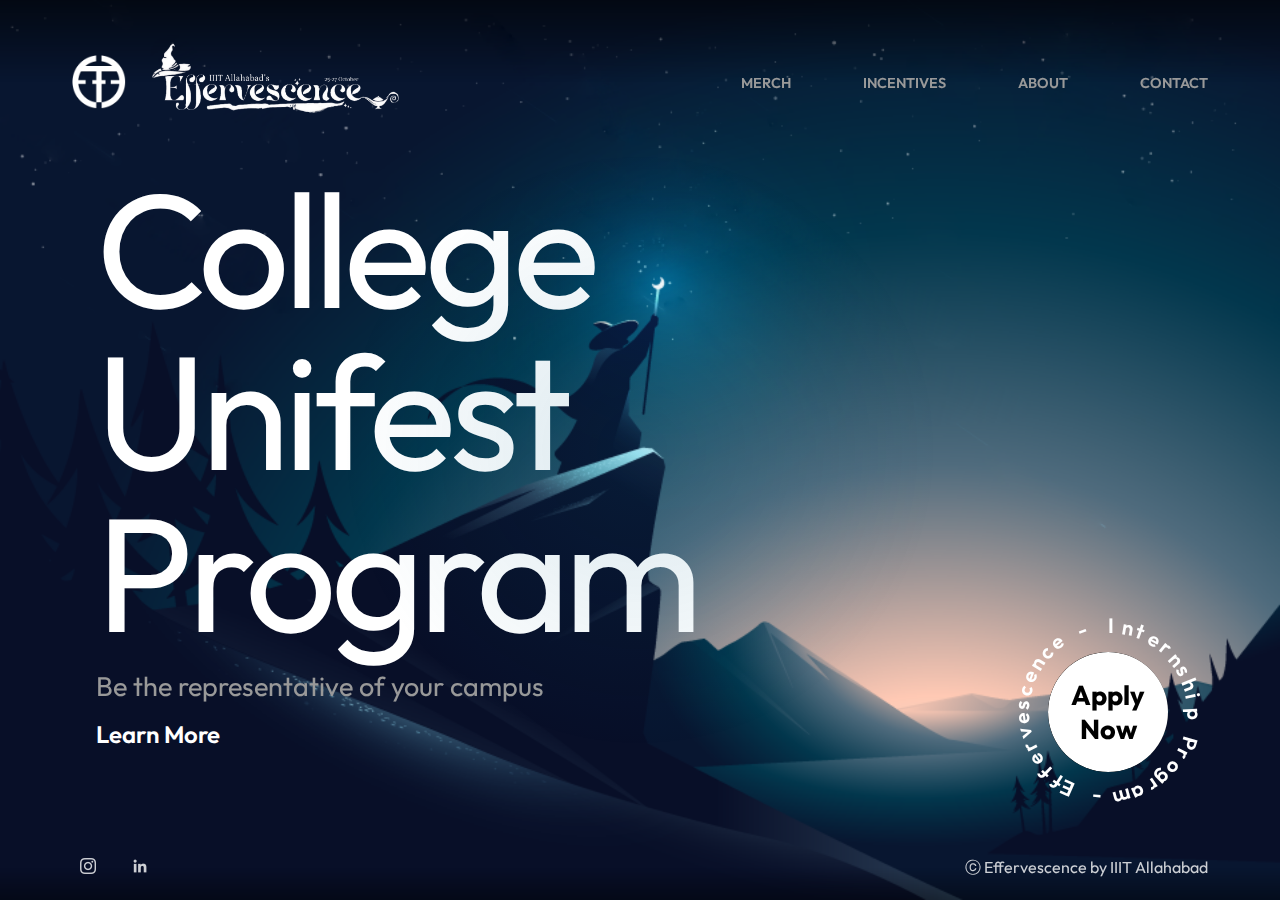
<file: index.html>
<!DOCTYPE html>
<html lang="en">
	<head>
		<meta charset="UTF-8" />
		<meta name="viewport" content="width=device-width, initial-scale=1.0" />
		<title>Effervescence | Campus Ambassador</title>
		<link rel="preconnect" href="https://fonts.googleapis.com" />
		<link rel="preconnect" href="https://fonts.gstatic.com" crossorigin />
		<link
			href="https://fonts.googleapis.com/css2?family=Outfit:wght@100..900&family=Space+Grotesk:wght@300..700&display=swap"
			rel="stylesheet"
		/>
		<link rel="stylesheet" href="styles.css" />
	</head>
	<body>
		<div class="main-container">
			<div class="mouse-hover" id="move"></div>
			<nav class="navbar">
				<!-- <div class="logo-main"> -->
				<div class="logo-cont">
					<img class="logo" src="./public/logo.png" alt="effe logo" />
					<img class="effe-logo" src="./public/effe_long.png" alt="effe logo" />
				</div>
				<!-- </div> -->
				<!-- <div class="menu-cont"> -->
				<ul class="menu">
					<li><a href="./merch.html">MERCH</a></li>
					<li><a href="./incentives.html">INCENTIVES</a></li>
					<li><a href="./about.html">ABOUT</a></li>
					<li><a href="#">CONTACT</a></li>
				</ul>
				<!-- </div> -->
			</nav>
			<div class="hero-section sections" id="hero" style="overflow: hidden">
				<span class="stars"></span>
				<span class="stars"></span>
				<span class="stars"></span>
				<span class="stars"></span>
				<span class="stars"></span>
				<span class="stars"></span>
				<span class="stars"></span>
				<span class="stars"></span>
				<span class="stars"></span>
				<span class="stars"></span>
				<span class="stars"></span>

				<div class="hero-text">
					<h1>College Unifest Program</h1>
					<p>Be the representative of your campus</p>
					<div>
						<a href="#" target="_blank" class="learn">Learn More</a>
					</div>
				</div>
				<div class="content">
					<div class="circle">
						<button class="button button--skoll" id="apply-now">
							<span><span>Apply Now</span></span>
						</button>
						<!-- <div class="logo-intern"></div> -->
						<div class="text">
							<p>Internship Program - Effervescence -</p>
						</div>
					</div>
					<script>
						document.getElementById("apply-now").onclick = function () {
							window
								.open("https://forms.gle/XRVafjny76H7uPZV7", "__blank")
								.focus();
						};
					</script>
				</div>
			</div>

			<div class="sticky-foot">
				<div class="socials">
					<div>
						<a href="https://www.instagram.com/goeffervescence" target="_blank"
							><img src="./public/instagram.png" alt="facebook"
						/></a>
					</div>
					<div>
						<a
							href="https://www.linkedin.com/company/effe.iiita/"
							target="_blank"
						>
							<img src="./public/linkedin.png" alt="linkedin"
						/></a>
					</div>
				</div>

				<div class="foot-text">ⓒ Effervescence by IIIT Allahabad</div>
			</div>
			<script src="./logic.js"></script>
		</div>
	</body>
</html>
</file>
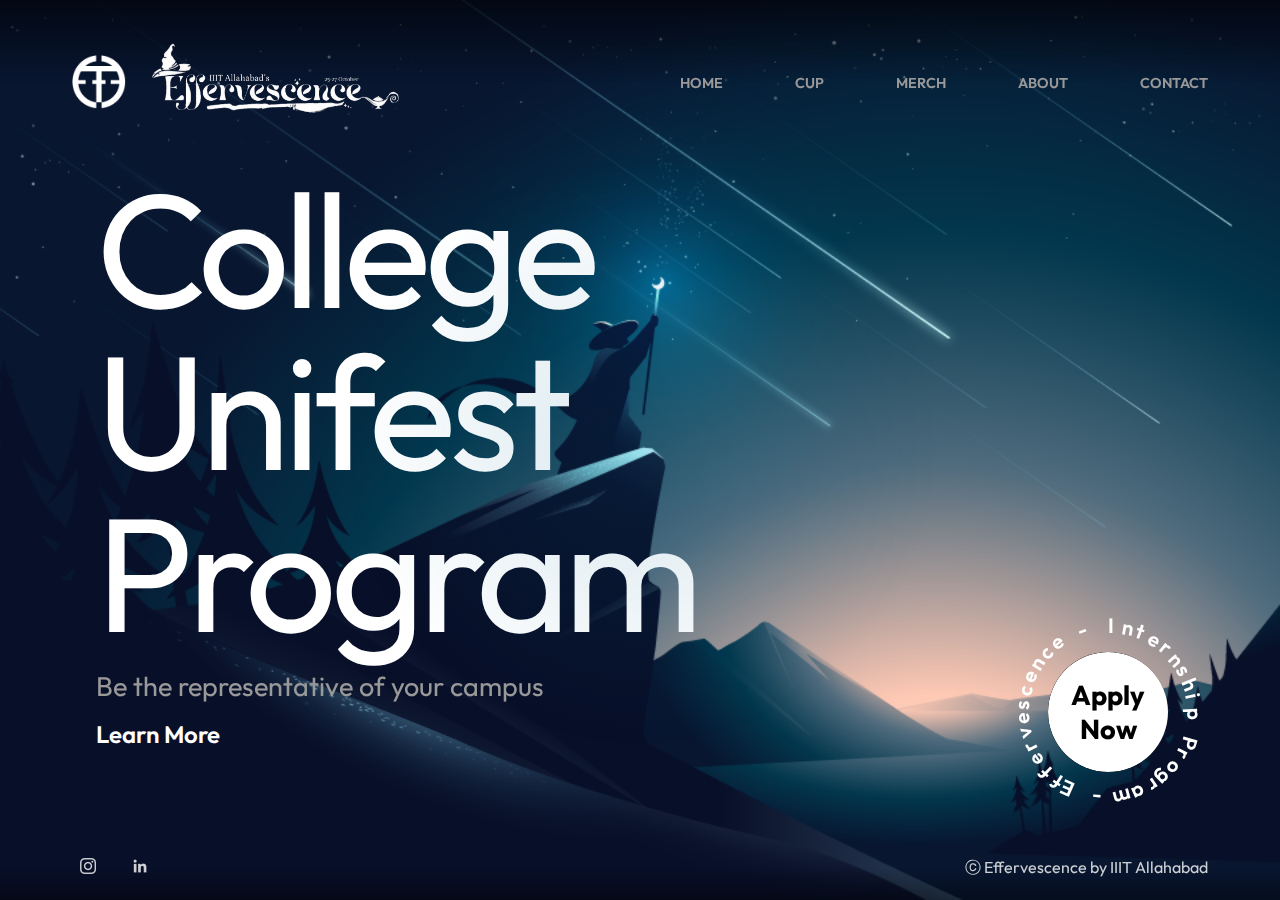
<file: Effervescence/index.html>
<!DOCTYPE html>
<html lang="en">
	<head>
		<meta charset="UTF-8" />
		<meta name="viewport" content="width=device-width, initial-scale=1.0" />
		<title>Effervescence | Campus Ambassador</title>
		<link rel="preconnect" href="https://fonts.googleapis.com" />
		<link rel="preconnect" href="https://fonts.gstatic.com" crossorigin />
		<link
			href="https://fonts.googleapis.com/css2?family=Outfit:wght@100..900&family=Space+Grotesk:wght@300..700&display=swap"
			rel="stylesheet"
		/>
		<link rel="stylesheet" href="styles.css" />
	</head>
	<body>
		<div class="main-container">
			<div class="mouse-hover" id="move"></div>
			<nav class="navbar">
				<!-- <div class="logo-main"> -->
				<a class="logo-cont" href="./index.html">
					<img class="logo" src="./logo.png" alt="effe logo" />
					<img class="effe-logo" src="./effe_long.png" alt="effe logo" />
				</a>
				<!-- </div> -->
				<div id="menuToggle">
					<input type="checkbox" />
					<span></span>
					<span></span>
					<span></span>
					<ul class="menu" id="menu">
						<li><a href="./index.html">HOME</a></li>
						<li><a href="./cup.html">CUP</a></li>
						<li><a href="./merch.html">MERCH</a></li>
						<li><a href="./about.html">ABOUT</a></li>
						<li><a href="./contact.html">CONTACT</a></li>
					</ul>
				</div>
			</nav>
			<div class="hero-section sections" id="hero" style="overflow: hidden">
				<span class="stars"></span>
				<span class="stars"></span>
				<span class="stars"></span>
				<span class="stars"></span>
				<span class="stars"></span>
				<span class="stars"></span>
				<span class="stars"></span>
				<span class="stars"></span>
				<span class="stars"></span>
				<span class="stars"></span>
				<span class="stars"></span>
				<!-- <video id="bg-vid" autoplay loop muted>
					<source src="./bg.mp4" type="video/mp4" />
				</video> -->
				<div class="hero-text">
					<h1>College Unifest Program</h1>
					<p>Be the representative of your campus</p>
					<div>
						<a href="./cup.html" class="learn">Learn More</a>
					</div>
				</div>
				<div class="content">
					<div class="circle">
						<button class="button button--skoll" id="apply-now">
							<span><span>Apply Now</span></span>
						</button>
						<!-- <div class="logo-intern"></div> -->
						<div class="text">
							<p>Internship Program - Effervescence -</p>
						</div>
					</div>
					<script>
						document.getElementById("apply-now").onclick = function () {
							window
								.open("https://forms.gle/XRVafjny76H7uPZV7", "__blank")
								.focus();
						};
					</script>
				</div>
			</div>

			<div class="sticky-foot">
				<div class="socials">
					<div>
						<a href="https://www.instagram.com/goeffervescence" target="_blank"
							><img src="./instagram.png" alt="facebook"
						/></a>
					</div>
					<div>
						<a
							href="https://www.linkedin.com/company/effe.iiita/"
							target="_blank"
						>
							<img src="./linkedin.png" alt="linkedin"
						/></a>
					</div>
				</div>

				<div class="foot-text">ⓒ Effervescence by IIIT Allahabad</div>
			</div>
			<script src="./index.js"></script>
		</div>
	</body>
</html>
</file>
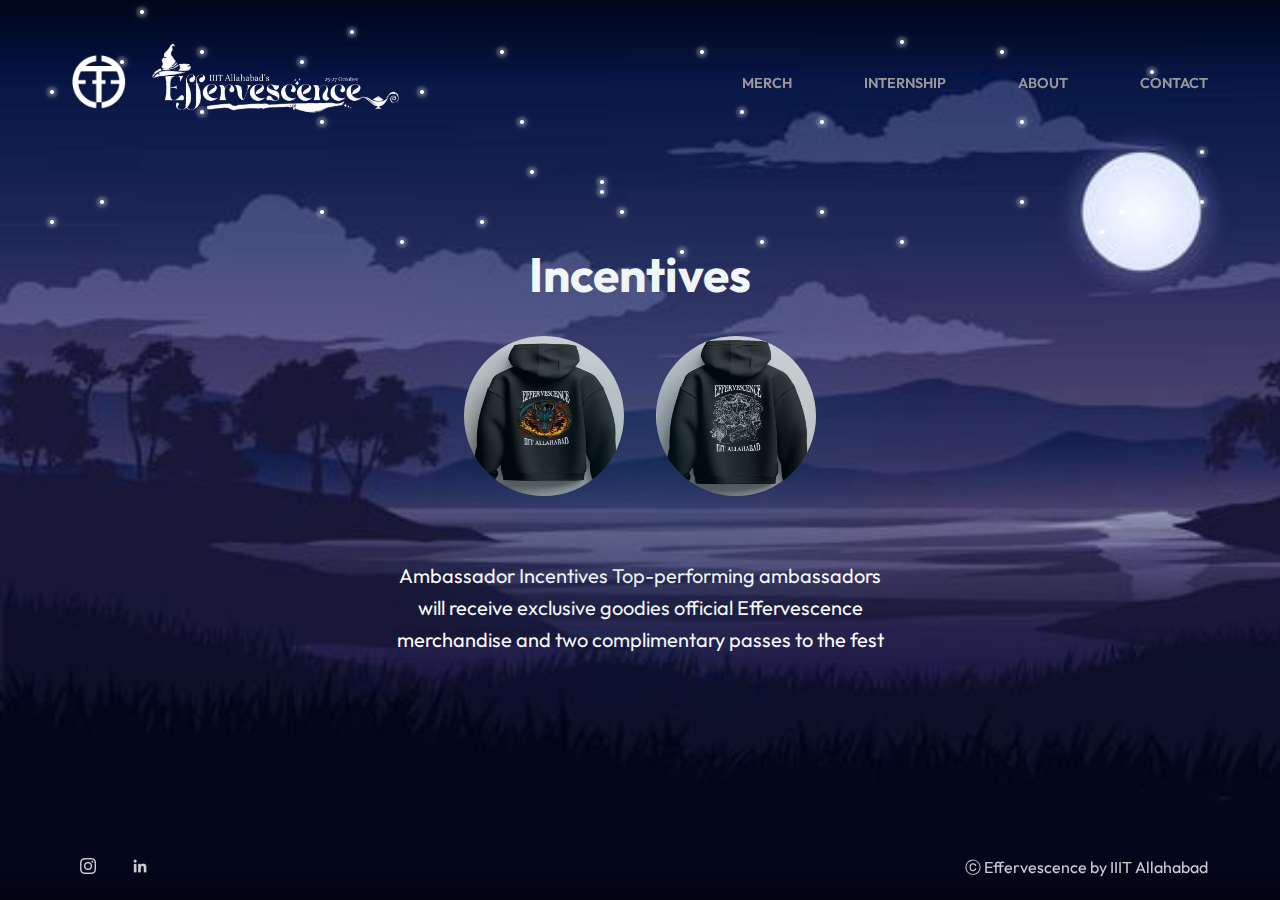
<file: incentives.html>
<!DOCTYPE html>
<html lang="en">
	<head>
		<meta charset="UTF-8" />
		<meta name="viewport" content="width=device-width, initial-scale=1.0" />
		<title>Incentives | Effervescence</title>
		<link rel="preconnect" href="https://fonts.googleapis.com" />
		<link rel="preconnect" href="https://fonts.gstatic.com" crossorigin />
		<link
			href="https://fonts.googleapis.com/css2?family=Outfit:wght@100..900&family=Space+Grotesk:wght@300..700&display=swap"
			rel="stylesheet"
		/>
		<link rel="stylesheet" href="styles.css" />
		<style>
			* {
				margin: 0;
				padding: 0;
			}
			body {
				height: 100vh;
				width: 100vw;
				background: url("public/about.jpeg");
				background-repeat: no-repeat;
				background-size: cover;
				position: relative;
			}
			span {
				position: absolute;
				top: 0;
				left: 0;
				z-index: 200;
				width: 3.5px;
				height: 3.5px;
				background: #fff;
				border-radius: 50%;
				animation: animate 3s linear infinite;
				transition: all;
				box-shadow: 0 0 0 2px rgba(255, 255, 255, 0.1),
					0 0 0 4px rgba(255, 255, 255, 0.1), 0 0 8px rgba(255, 255, 255, 1);
			}

			.about-text {
				color: white;
				position: absolute;
				transform: translate(-50%, -50%);
				top: 50%;
				left: 50%;
				width: 500px;
				text-align: center;
			}
			.about-text h1 {
				font-size: 3rem;
			}
			.about-text p {
				font-size: 1.25rem;
				line-height: 2rem;
			}

			.about-circle {
				height: 120px;
				width: 120px;
				position: absolute;
				background: url("https://encrypted-tbn0.gstatic.com/images?q=tbn:ANd9GcREl2A3MYdK1QshoFIoDpIIoqOXjk3KccSqhg&s");
				background-size: contain;
				border-radius: 50%;
				transform: translate(-50%, -50%);
				top: 50%;
				border: 4px white solid;
				left: 25%;
			}
			.about-circle-2 {
				height: 120px;
				width: 120px;
				position: absolute;
				background: url("https://a10.gaanacdn.com/gn_img/artists/zLp36v3rGe/Lp36BL5v3r/size_m_1720183611.jpg");
				background-size: contain;
				border-radius: 50%;
				border: 4px white solid;
				transform: translate(-50%, -50%);
				top: 70%;
				left: 15%;
			}
			.about-circle-3 {
				height: 120px;
				width: 120px;
				position: absolute;
				border: 4px white solid;
				background: url("https://i.scdn.co/image/ab6761610000e5eb357df5037e26bf16917825fc");
				background-size: cover;
				border-radius: 50%;
				transform: translate(-50%, -50%);
				top: 29%;
				left: 71%;
			}
			.about-circle-4 {
				height: 120px;
				width: 120px;
				position: absolute;
				border: 4px white solid;
				background: url("https://pbs.twimg.com/profile_images/1641508263068852225/60E1spfk_400x400.jpg");
				background-size: cover;
				border-radius: 50%;
				transform: translate(-50%, -50%);
				top: 55%;
				left: 80%;
			}

			@keyframes animate {
				0% {
					opacity: 0;
				}
				50% {
					opacity: 1;
				}
				100% {
					opacity: 0;
				}
			}

			/* Existing spans with random animation-delay */
			span:nth-child(1) {
				top: 200px;
				left: 100px;
				animation-delay: 0.2s;
			}
			span:nth-child(2) {
				top: 210px;
				left: 320px;
				animation-delay: 1.5s;
			}
			span:nth-child(3) {
				top: 120px;
				left: 320px;
				animation-delay: 0.8s;
			}
			span:nth-child(4) {
				top: 50px;
				left: 200px;
				animation-delay: 2.1s;
			}
			span:nth-child(5) {
				top: 240px;
				left: 400px;
				animation-delay: 0.4s;
			}
			span:nth-child(6) {
				top: 210px;
				left: 620px;
				animation-delay: 1.3s;
			}
			span:nth-child(7) {
				top: 120px;
				left: 520px;
				animation-delay: 2.5s;
			}
			span:nth-child(8) {
				top: 50px;
				left: 500px;
				animation-delay: 0.7s;
			}
			span:nth-child(9) {
				top: 200px;
				left: 1200px;
				animation-delay: 1.7s;
			}
			span:nth-child(10) {
				top: 210px;
				left: 820px;
				animation-delay: 1s;
			}
			span:nth-child(11) {
				top: 120px;
				left: 820px;
				animation-delay: 2.9s;
			}
			span:nth-child(12) {
				top: 50px;
				left: 700px;
				animation-delay: 0.9s;
			}
			span:nth-child(13) {
				top: 240px;
				left: 900px;
				animation-delay: 1.6s;
			}
			span:nth-child(14) {
				top: 210px;
				left: 1120px;
				animation-delay: 2.2s;
			}
			span:nth-child(15) {
				top: 120px;
				left: 1020px;
				animation-delay: 1.2s;
			}
			span:nth-child(16) {
				top: 50px;
				left: 1000px;
				animation-delay: 0.3s;
			}
			span:nth-child(17) {
				top: 230px;
				left: 1100px;
				animation-delay: 0.5s;
			}
			span:nth-child(18) {
				top: 240px;
				left: 1320px;
				animation-delay: 1.8s;
			}
			span:nth-child(19) {
				top: 80px;
				left: 1420px;
				animation-delay: 2.6s;
			}
			span:nth-child(20) {
				top: 150px;
				left: 1200px;
				animation-delay: 0.6s;
			}

			/* New 20 spans with random animation-delay */
			span:nth-child(21) {
				top: 30px;
				left: 350px;
				animation-delay: 1.9s;
			}
			span:nth-child(22) {
				top: 190px;
				left: 600px;
				animation-delay: 2.3s;
			}
			span:nth-child(23) {
				top: 60px;
				left: 120px;
				animation-delay: 0.4s;
			}
			span:nth-child(24) {
				top: 110px;
				left: 740px;
				animation-delay: 1.1s;
			}
			span:nth-child(25) {
				top: 90px;
				left: 420px;
				animation-delay: 0.8s;
			}
			span:nth-child(26) {
				top: 170px;
				left: 530px;
				animation-delay: 1.4s;
			}
			span:nth-child(27) {
				top: 70px;
				left: 1300px;
				animation-delay: 2.7s;
			}
			span:nth-child(28) {
				top: 220px;
				left: 480px;
				animation-delay: 1.5s;
			}
			span:nth-child(29) {
				top: 10px;
				left: 140px;
				animation-delay: 0.9s;
			}
			span:nth-child(30) {
				top: 200px;
				left: 1020px;
				animation-delay: 1.8s;
			}
			span:nth-child(31) {
				top: 90px;
				left: 50px;
				animation-delay: 2.4s;
			}
			span:nth-child(32) {
				top: 250px;
				left: 680px;
				animation-delay: 0.3s;
			}
			span:nth-child(33) {
				top: 40px;
				left: 900px;
				animation-delay: 0.6s;
			}
			span:nth-child(34) {
				top: 110px;
				left: 200px;
				animation-delay: 2.8s;
			}
			span:nth-child(35) {
				top: 100px;
				left: 1440px;
				animation-delay: 1.2s;
			}
			span:nth-child(36) {
				top: 180px;
				left: 600px;
				animation-delay: 0.5s;
			}
			span:nth-child(37) {
				top: 60px;
				left: 300px;
				animation-delay: 2s;
			}
			span:nth-child(38) {
				top: 240px;
				left: 760px;
				animation-delay: 0.1s;
			}
			span:nth-child(39) {
				top: 220px;
				left: 50px;
				animation-delay: 2.5s;
			}
			span:nth-child(40) {
				top: 70px;
				left: 1150px;
				animation-delay: 0.7s;
			}
		</style>
	</head>
	<body>
		<span></span>
		<span></span>
		<span></span>
		<span></span>

		<span></span>
		<span></span>
		<span></span>
		<span></span>

		<span></span>
		<span></span>
		<span></span>
		<span></span>

		<span></span>
		<span></span>
		<span></span>
		<span></span>

		<span></span>
		<span></span>
		<span></span>
		<span></span>

		<!-- New 20 spans -->
		<span></span>
		<span></span>
		<span></span>
		<span></span>

		<span></span>
		<span></span>
		<span></span>
		<span></span>

		<span></span>
		<span></span>
		<span></span>
		<span></span>

		<span></span>
		<span></span>
		<span></span>
		<span></span>

		<span></span>
		<span></span>
		<span></span>
		<span></span>

		<div class="mouse-hover" id="move"></div>
		<nav class="navbar">
			<!-- <div class="logo-main"> -->
			<div class="logo-cont">
				<img class="logo" src="./public/logo.png" alt="effe logo" />
				<img class="effe-logo" src="./public/effe_long.png" alt="effe logo" />
			</div>
			<!-- </div> -->
			<!-- <div class="menu-cont"> -->
			<ul class="menu">
				<li><a href="#merch">MERCH</a></li>
				<li><a href="#">INTERNSHIP</a></li>
				<li><a href="#">ABOUT</a></li>
				<li><a href="#">CONTACT</a></li>
			</ul>
			<!-- </div> -->
		</nav>
		<div class="about-text">
			<h1>Incentives</h1>
			<div class="about-sub">
				<div style="display: flex; gap: 2rem">
					<img class="merch-img" src="./public/merch1.jpg" alt="merch1" />
					<img class="merch-img" src="./public/merch2.jpg" alt="merch2" />
				</div>
				<p>
					Ambassador Incentives Top-performing ambassadors will receive
					exclusive goodies official Effervescence merchandise and two
					complimentary passes to the fest
				</p>
			</div>
		</div>

		<div class="sticky-foot">
			<div class="socials">
				<div>
					<a href="https://www.instagram.com/goeffervescence" target="_blank"
						><img src="./public/instagram.png" alt="facebook"
					/></a>
				</div>
				<div>
					<a
						href="https://www.linkedin.com/company/effe.iiita/"
						target="_blank"
					>
						<img src="./public/linkedin.png" alt="linkedin"
					/></a>
				</div>
			</div>

			<div class="foot-text">ⓒ Effervescence by IIIT Allahabad</div>
		</div>
		<script src="./logic.js"></script>
	</body>
</html>
</file>
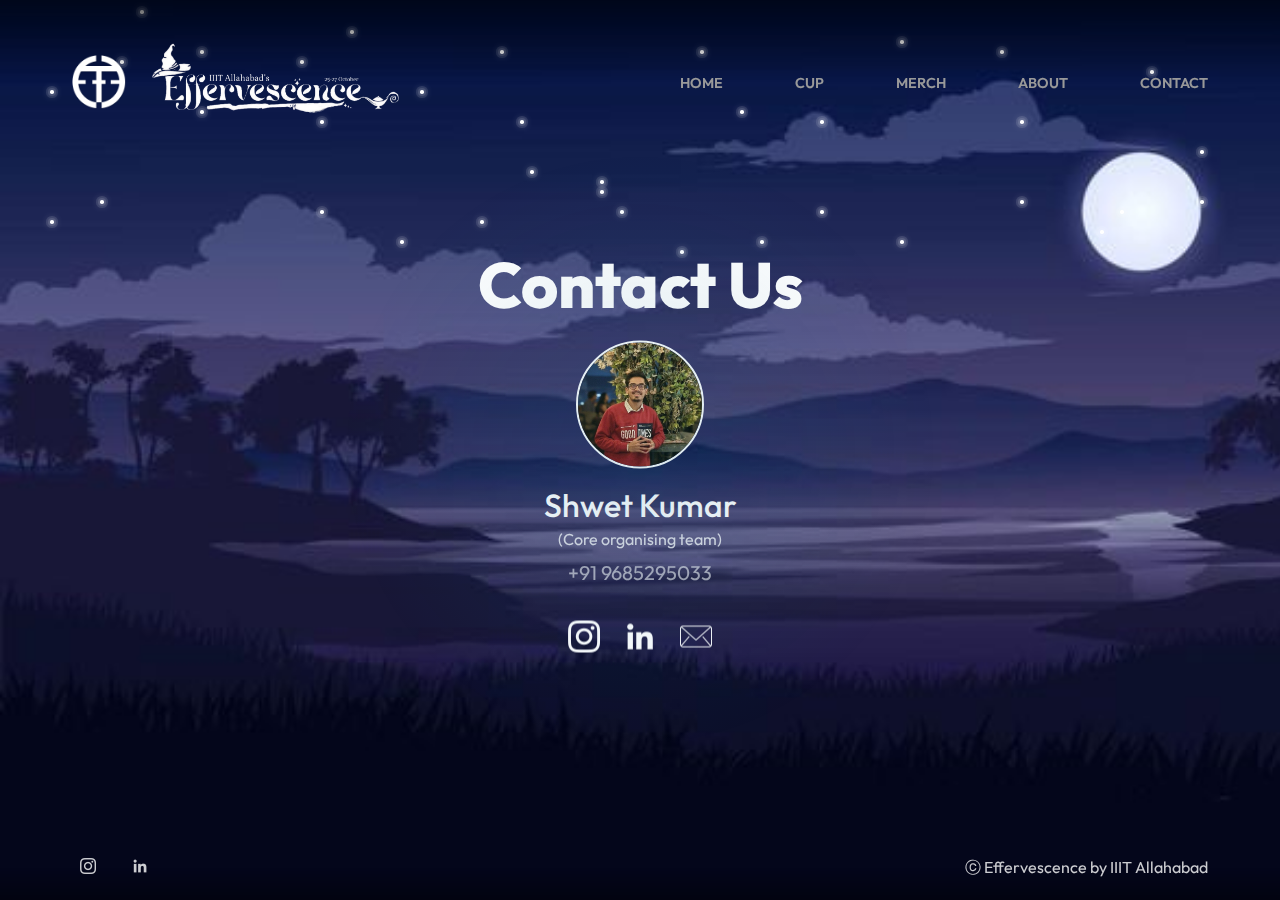
<file: Effervescence/contact.html>
<!DOCTYPE html>
<html lang="en">
	<head>
		<meta charset="UTF-8" />
		<meta name="viewport" content="width=device-width, initial-scale=1.0" />
		<title>Document</title>
		<link rel="preconnect" href="https://fonts.googleapis.com" />
		<link rel="preconnect" href="https://fonts.gstatic.com" crossorigin />
		<link
			href="https://fonts.googleapis.com/css2?family=Outfit:wght@100..900&family=Space+Grotesk:wght@300..700&display=swap"
			rel="stylesheet"
		/>
		<link rel="stylesheet" href="styles.css" />
		<style>
			* {
				margin: 0;
				padding: 0;
			}
			body {
				height: 100svh;
				width: 100vw;
				background: url("about.jpeg");
				background-repeat: no-repeat;
				background-size: cover;
				position: relative;
				display: flex;
				justify-content: center;
				align-items: center;
			}
			.stars-holder span {
				position: absolute;
				top: 0;
				left: 0;
				z-index: 100;
				width: 3.5px;
				height: 3.5px;
				background: #fff;
				border-radius: 50%;
				animation: animate 3s linear infinite;
				transition: all;
				box-shadow: 0 0 0 2px rgba(255, 255, 255, 0.1),
					0 0 0 4px rgba(255, 255, 255, 0.1), 0 0 8px rgba(255, 255, 255, 1);
			}

			.about-text {
				color: white;
				position: absolute;
				top: 50%;
				left: 50%;
				transform: translate(-50%, -50%);
				width: 500px;
				text-align: center;
				display: flex;
				justify-content: center;
				align-items: center;
				flex-direction: column;
				gap: 1rem;
			}
			.about-text h1 {
				font-size: 4rem;
				font-weight: 800;
			}
			.about-text h2 {
				font-weight: 500;
				font-size: 2rem;
			}
			.about-text p {
				opacity: 0.6;
				font-size: 1.25rem;
				line-height: 2rem;
			}

			@keyframes animate {
				0% {
					opacity: 0;
				}
				50% {
					opacity: 1;
				}
				100% {
					opacity: 0;
				}
			}

			/* Existing spans with random animation-delay */
			.stars-holder span:nth-child(1) {
				top: 200px;
				left: 100px;
				animation-delay: 0.2s;
			}
			.stars-holder span:nth-child(2) {
				top: 210px;
				left: 320px;
				animation-delay: 1.5s;
			}
			.stars-holder span:nth-child(3) {
				top: 120px;
				left: 320px;
				animation-delay: 0.8s;
			}
			.stars-holder span:nth-child(4) {
				top: 50px;
				left: 200px;
				animation-delay: 2.1s;
			}
			.stars-holder span:nth-child(5) {
				top: 240px;
				left: 400px;
				animation-delay: 0.4s;
			}
			.stars-holder span:nth-child(6) {
				top: 210px;
				left: 620px;
				animation-delay: 1.3s;
			}
			.stars-holder span:nth-child(7) {
				top: 120px;
				left: 520px;
				animation-delay: 2.5s;
			}
			.stars-holder span:nth-child(8) {
				top: 50px;
				left: 500px;
				animation-delay: 0.7s;
			}
			.stars-holder span:nth-child(9) {
				top: 200px;
				left: 1200px;
				animation-delay: 1.7s;
			}
			.stars-holder span:nth-child(10) {
				top: 210px;
				left: 820px;
				animation-delay: 1s;
			}
			.stars-holder span:nth-child(11) {
				top: 120px;
				left: 820px;
				animation-delay: 2.9s;
			}
			.stars-holder span:nth-child(12) {
				top: 50px;
				left: 700px;
				animation-delay: 0.9s;
			}
			.stars-holder span:nth-child(13) {
				top: 240px;
				left: 900px;
				animation-delay: 1.6s;
			}
			.stars-holder span:nth-child(14) {
				top: 210px;
				left: 1120px;
				animation-delay: 2.2s;
			}
			.stars-holder span:nth-child(15) {
				top: 120px;
				left: 1020px;
				animation-delay: 1.2s;
			}
			.stars-holder span:nth-child(16) {
				top: 50px;
				left: 1000px;
				animation-delay: 0.3s;
			}
			.stars-holder span:nth-child(17) {
				top: 230px;
				left: 1100px;
				animation-delay: 0.5s;
			}
			.stars-holder span:nth-child(18) {
				top: 240px;
				left: 1320px;
				animation-delay: 1.8s;
			}
			.stars-holder span:nth-child(19) {
				top: 80px;
				left: 1420px;
				animation-delay: 2.6s;
			}
			.stars-holder span:nth-child(20) {
				top: 150px;
				left: 1200px;
				animation-delay: 0.6s;
			}

			/* New 20 spans with random animation-delay */
			.stars-holder span:nth-child(21) {
				top: 30px;
				left: 350px;
				animation-delay: 1.9s;
			}
			.stars-holder span:nth-child(22) {
				top: 190px;
				left: 600px;
				animation-delay: 2.3s;
			}
			.stars-holder span:nth-child(23) {
				top: 60px;
				left: 120px;
				animation-delay: 0.4s;
			}
			.stars-holder span:nth-child(24) {
				top: 110px;
				left: 740px;
				animation-delay: 1.1s;
			}
			.stars-holder span:nth-child(25) {
				top: 90px;
				left: 420px;
				animation-delay: 0.8s;
			}
			.stars-holder span:nth-child(26) {
				top: 170px;
				left: 530px;
				animation-delay: 1.4s;
			}
			.stars-holder span:nth-child(27) {
				top: 70px;
				left: 1300px;
				animation-delay: 2.7s;
			}
			.stars-holder span:nth-child(28) {
				top: 220px;
				left: 480px;
				animation-delay: 1.5s;
			}
			.stars-holder span:nth-child(29) {
				top: 10px;
				left: 140px;
				animation-delay: 0.9s;
			}
			.stars-holder span:nth-child(30) {
				top: 200px;
				left: 1020px;
				animation-delay: 1.8s;
			}
			.stars-holder span:nth-child(31) {
				top: 90px;
				left: 50px;
				animation-delay: 2.4s;
			}
			.stars-holder span:nth-child(32) {
				top: 250px;
				left: 680px;
				animation-delay: 0.3s;
			}
			.stars-holder span:nth-child(33) {
				top: 40px;
				left: 900px;
				animation-delay: 0.6s;
			}
			.stars-holder span:nth-child(34) {
				top: 110px;
				left: 200px;
				animation-delay: 2.8s;
			}
			.stars-holder span:nth-child(35) {
				top: 100px;
				left: 1440px;
				animation-delay: 1.2s;
			}
			.stars-holder span:nth-child(36) {
				top: 180px;
				left: 600px;
				animation-delay: 0.5s;
			}
			.stars-holder span:nth-child(37) {
				top: 60px;
				left: 300px;
				animation-delay: 2s;
			}
			.stars-holder span:nth-child(38) {
				top: 240px;
				left: 760px;
				animation-delay: 0.1s;
			}
			.stars-holder span:nth-child(39) {
				top: 220px;
				left: 50px;
				animation-delay: 2.5s;
			}
			.stars-holder span:nth-child(40) {
				top: 70px;
				left: 1150px;
				animation-delay: 0.7s;
			}
			@media (max-width: 680px) {
				.about-text {
					color: white;
					position: absolute;
					transform: translate(-50%, -50%);
					width: 350px;
					text-align: center;
				}
				.about-text h1 {
					font-size: 4rem;
				}
				.about-text p {
					font-size: 1.2rem;
					line-height: 1.5rem;
				}
			}
		</style>
	</head>
	<body style="overflow: hidden">
		<div class="stars-holder">
			<span></span>
			<span></span>
			<span></span>
			<span></span>

			<span></span>
			<span></span>
			<span></span>
			<span></span>

			<span></span>
			<span></span>
			<span></span>
			<span></span>

			<span></span>
			<span></span>
			<span></span>
			<span></span>

			<span></span>
			<span></span>
			<span></span>
			<span></span>

			<!-- New 20 spans -->
			<span></span>
			<span></span>
			<span></span>
			<span></span>

			<span></span>
			<span></span>
			<span></span>
			<span></span>

			<span></span>
			<span></span>
			<span></span>
			<span></span>

			<span></span>
			<span></span>
			<span></span>
			<span></span>

			<span></span>
			<span></span>
			<span></span>
			<span></span>
		</div>
		<div class="mouse-hover" id="move"></div>

		<nav class="navbar">
			<!-- <div class="logo-main"> -->
			<a class="logo-cont" href="./index.html">
				<img class="logo" src="./logo.png" alt="effe logo" />
				<img class="effe-logo" src="./effe_long.png" alt="effe logo" />
			</a>
			<!-- </div> -->
			<div id="menuToggle">
				<input type="checkbox" />
				<span></span>
				<span></span>
				<span></span>
				<ul class="menu" id="menu">
					<li><a href="./index.html">HOME</a></li>
					<li><a href="./cup.html">CUP</a></li>
					<li><a href="./merch.html">MERCH</a></li>
					<li><a href="./about.html">ABOUT</a></li>
					<li><a href="./contact.html">CONTACT</a></li>
				</ul>
			</div>
		</nav>
		<div class="about-text">
			<h1>Contact Us</h1>
			<img
				src="./shwet.png"
				alt="shwet"
				style="width: 8rem; border-radius: 100%; border: 2px solid white"
			/>
			<h2>Shwet Kumar</h2>
			<h4
				style="
					position: absolute;
					margin-bottom: -11rem;
					font-weight: 400;
					opacity: 0.8;
				"
			>
				(Core organising team)
			</h4>
			<p style="margin-top: 1rem">+91 9685295033</p>
			<div
				style="
					display: flex;
					align-items: center;
					justify-content: center;
					gap: 1.5rem;
					margin-top: 1rem;
				"
			>
				<a href="https://www.instagram.com/_shwettt?igsh=MWRvejJsd3B3b3htMg=="
					><img
						src="./instagram.png"
						alt="insta Shwet"
						style="
							width: 2rem;
							aspect-ratio: 1/1;
							filter: invert(96%) sepia(88%) saturate(2%) hue-rotate(198deg)
								brightness(114%) contrast(101%);
						"
				/></a>
				<a
					href="https://www.linkedin.com/in/shwet-kumar-8b797722a?utm_source=share&utm_campaign=share_via&utm_content=profile&utm_medium=android_app"
					><img
						src="./linkedin.png"
						alt="linkedin Shwet"
						style="
							width: 2rem;
							aspect-ratio: 1/1;
							filter: invert(96%) sepia(88%) saturate(2%) hue-rotate(198deg)
								brightness(114%) contrast(101%);
						"
				/></a>
				<a href="mailto:shwetkumar69@gmail.com"
					><img
						src="./email.png"
						alt="email Shwet"
						style="
							width: 2rem;
							aspect-ratio: 1/1;
							filter: invert(96%) sepia(88%) saturate(2%) hue-rotate(198deg)
								brightness(114%) contrast(101%);
						"
				/></a>
			</div>
		</div>

		<div class="sticky-foot">
			<div class="socials">
				<div>
					<a href="https://www.instagram.com/goeffervescence" target="_blank"
						><img src="./instagram.png" alt="facebook"
					/></a>
				</div>
				<div>
					<a
						href="https://www.linkedin.com/company/effe.iiita/"
						target="_blank"
					>
						<img src="./linkedin.png" alt="linkedin"
					/></a>
				</div>
			</div>

			<div class="foot-text">ⓒ Effervescence by IIIT Allahabad</div>
		</div>
		<script src="./index.js"></script>
	</body>
</html>
</file>
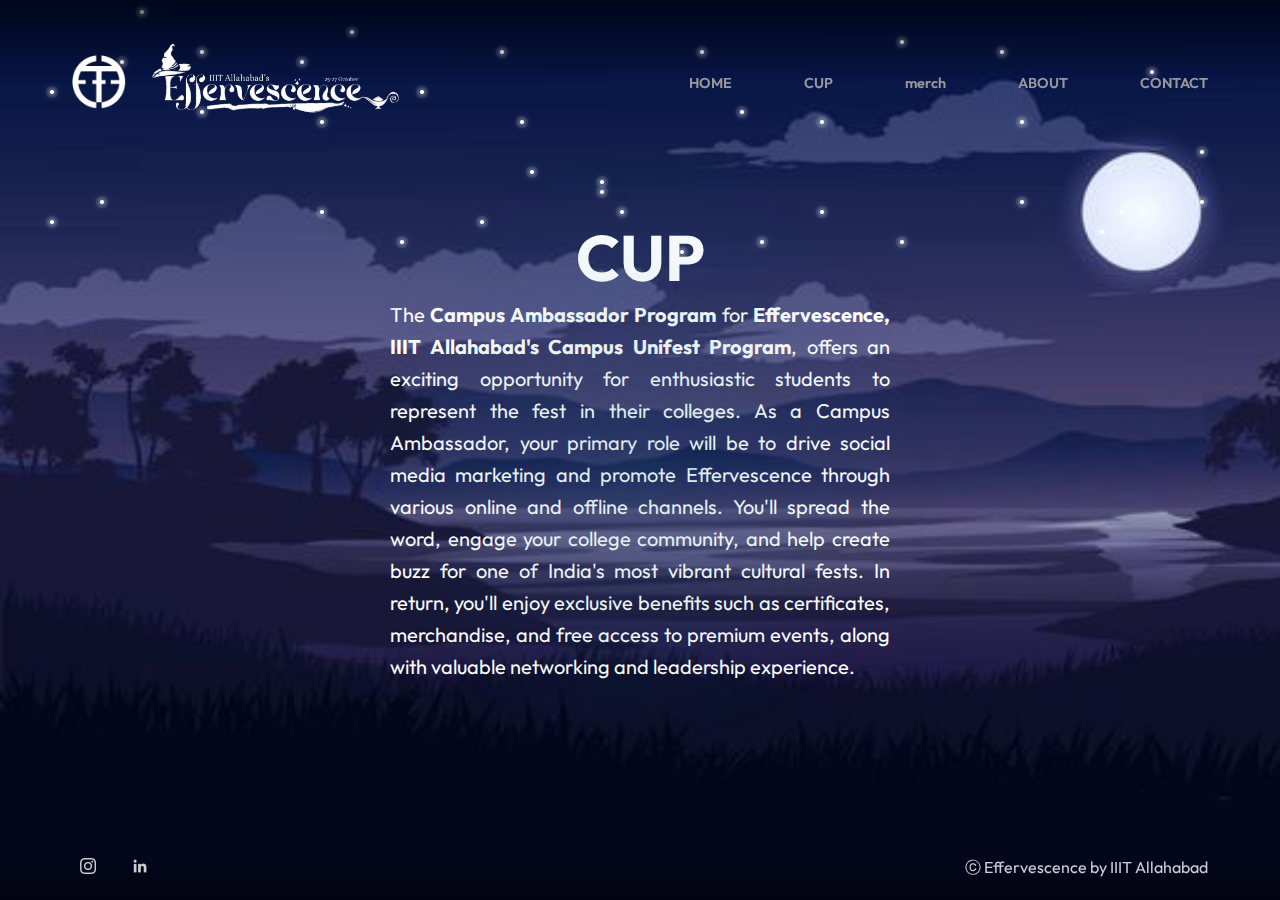
<file: Effervescence/cup.html>
<!DOCTYPE html>
<html lang="en">
	<head>
		<meta charset="UTF-8" />
		<meta name="viewport" content="width=device-width, initial-scale=1.0" />
		<title>Document</title>
		<link rel="preconnect" href="https://fonts.googleapis.com" />
		<link rel="preconnect" href="https://fonts.gstatic.com" crossorigin />
		<link
			href="https://fonts.googleapis.com/css2?family=Outfit:wght@100..900&family=Space+Grotesk:wght@300..700&display=swap"
			rel="stylesheet"
		/>
		<link rel="stylesheet" href="styles.css" />
		<style>
			* {
				margin: 0;
				padding: 0;
			}
			body {
				height: 100vh;
				width: 100vw;
				background: url("about.jpeg");
				background-repeat: no-repeat;
				background-size: cover;
				position: relative;
				display: flex;
				justify-content: center;
				align-items: center;
			}
			.stars-holder {
				overflow-y: auto;
				overflow-x: hidden;
			}
			.stars-holder span {
				position: absolute;
				top: 0;
				left: 0;
				z-index: 100;
				width: 3.5px;
				height: 3.5px;
				background: #fff;
				border-radius: 50%;
				animation: animate 3s linear infinite;
				transition: all;
				box-shadow: 0 0 0 2px rgba(255, 255, 255, 0.1),
					0 0 0 4px rgba(255, 255, 255, 0.1), 0 0 8px rgba(255, 255, 255, 1);
			}

			.about-text {
				color: white;
				position: absolute;

				width: 500px;
				text-align: center;
				display: flex;
				justify-content: center;
				align-items: center;
				gap: 0.1rem;
			}
			.about-text h1 {
				font-size: 4rem;
			}
			.about-text p {
				font-size: 1.25rem;
				line-height: 2rem;
				text-align: justify;
			}

			.about-circle {
				height: 120px;
				width: 120px;
				position: absolute;
				background: url("https://encrypted-tbn0.gstatic.com/images?q=tbn:ANd9GcREl2A3MYdK1QshoFIoDpIIoqOXjk3KccSqhg&s");
				background-size: contain;
				border-radius: 50%;
				transform: translate(-50%, -50%);
				top: 50%;
				border: 4px white solid;
				left: 25%;
			}
			.about-circle-2 {
				height: 120px;
				width: 120px;
				position: absolute;
				background: url("https://a10.gaanacdn.com/gn_img/artists/zLp36v3rGe/Lp36BL5v3r/size_m_1720183611.jpg");
				background-size: contain;
				border-radius: 50%;
				border: 4px white solid;
				transform: translate(-50%, -50%);
				top: 70%;
				left: 15%;
			}
			.about-circle-3 {
				height: 120px;
				width: 120px;
				position: absolute;
				border: 4px white solid;
				background: url("https://i.scdn.co/image/ab6761610000e5eb357df5037e26bf16917825fc");
				background-size: cover;
				border-radius: 50%;
				transform: translate(-50%, -50%);
				top: 29%;
				left: 71%;
			}
			.about-circle-4 {
				height: 120px;
				width: 120px;
				position: absolute;
				border: 4px white solid;
				background: url("https://pbs.twimg.com/profile_images/1641508263068852225/60E1spfk_400x400.jpg");
				background-size: cover;
				border-radius: 50%;
				transform: translate(-50%, -50%);
				top: 55%;
				left: 80%;
			}

			@keyframes animate {
				0% {
					opacity: 0;
				}
				50% {
					opacity: 1;
				}
				100% {
					opacity: 0;
				}
			}

			/* Existing spans with random animation-delay */
			.stars-holder span:nth-child(1) {
				top: 200px;
				left: 100px;
				animation-delay: 0.2s;
			}
			.stars-holder span:nth-child(2) {
				top: 210px;
				left: 320px;
				animation-delay: 1.5s;
			}
			.stars-holder span:nth-child(3) {
				top: 120px;
				left: 320px;
				animation-delay: 0.8s;
			}
			.stars-holder span:nth-child(4) {
				top: 50px;
				left: 200px;
				animation-delay: 2.1s;
			}
			.stars-holder span:nth-child(5) {
				top: 240px;
				left: 400px;
				animation-delay: 0.4s;
			}
			.stars-holder span:nth-child(6) {
				top: 210px;
				left: 620px;
				animation-delay: 1.3s;
			}
			.stars-holder span:nth-child(7) {
				top: 120px;
				left: 520px;
				animation-delay: 2.5s;
			}
			.stars-holder span:nth-child(8) {
				top: 50px;
				left: 500px;
				animation-delay: 0.7s;
			}
			.stars-holder span:nth-child(9) {
				top: 200px;
				left: 1200px;
				animation-delay: 1.7s;
			}
			.stars-holder span:nth-child(10) {
				top: 210px;
				left: 820px;
				animation-delay: 1s;
			}
			.stars-holder span:nth-child(11) {
				top: 120px;
				left: 820px;
				animation-delay: 2.9s;
			}
			.stars-holder span:nth-child(12) {
				top: 50px;
				left: 700px;
				animation-delay: 0.9s;
			}
			.stars-holder span:nth-child(13) {
				top: 240px;
				left: 900px;
				animation-delay: 1.6s;
			}
			.stars-holder span:nth-child(14) {
				top: 210px;
				left: 1120px;
				animation-delay: 2.2s;
			}
			.stars-holder span:nth-child(15) {
				top: 120px;
				left: 1020px;
				animation-delay: 1.2s;
			}
			.stars-holder span:nth-child(16) {
				top: 50px;
				left: 1000px;
				animation-delay: 0.3s;
			}
			.stars-holder span:nth-child(17) {
				top: 230px;
				left: 1100px;
				animation-delay: 0.5s;
			}
			.stars-holder span:nth-child(18) {
				top: 240px;
				left: 1320px;
				animation-delay: 1.8s;
			}
			.stars-holder span:nth-child(19) {
				top: 80px;
				left: 1420px;
				animation-delay: 2.6s;
			}
			.stars-holder span:nth-child(20) {
				top: 150px;
				left: 1200px;
				animation-delay: 0.6s;
			}

			/* New 20 spans with random animation-delay */
			.stars-holder span:nth-child(21) {
				top: 30px;
				left: 350px;
				animation-delay: 1.9s;
			}
			.stars-holder span:nth-child(22) {
				top: 190px;
				left: 600px;
				animation-delay: 2.3s;
			}
			.stars-holder span:nth-child(23) {
				top: 60px;
				left: 120px;
				animation-delay: 0.4s;
			}
			.stars-holder span:nth-child(24) {
				top: 110px;
				left: 740px;
				animation-delay: 1.1s;
			}
			.stars-holder span:nth-child(25) {
				top: 90px;
				left: 420px;
				animation-delay: 0.8s;
			}
			.stars-holder span:nth-child(26) {
				top: 170px;
				left: 530px;
				animation-delay: 1.4s;
			}
			.stars-holder span:nth-child(27) {
				top: 70px;
				left: 1300px;
				animation-delay: 2.7s;
			}
			.stars-holder span:nth-child(28) {
				top: 220px;
				left: 480px;
				animation-delay: 1.5s;
			}
			.stars-holder span:nth-child(29) {
				top: 10px;
				left: 140px;
				animation-delay: 0.9s;
			}
			.stars-holder span:nth-child(30) {
				top: 200px;
				left: 1020px;
				animation-delay: 1.8s;
			}
			.stars-holder span:nth-child(31) {
				top: 90px;
				left: 50px;
				animation-delay: 2.4s;
			}
			.stars-holder span:nth-child(32) {
				top: 250px;
				left: 680px;
				animation-delay: 0.3s;
			}
			.stars-holder span:nth-child(33) {
				top: 40px;
				left: 900px;
				animation-delay: 0.6s;
			}
			.stars-holder span:nth-child(34) {
				top: 110px;
				left: 200px;
				animation-delay: 2.8s;
			}
			.stars-holder span:nth-child(35) {
				top: 100px;
				left: 1440px;
				animation-delay: 1.2s;
			}
			.stars-holder span:nth-child(36) {
				top: 180px;
				left: 600px;
				animation-delay: 0.5s;
			}
			.stars-holder span:nth-child(37) {
				top: 60px;
				left: 300px;
				animation-delay: 2s;
			}
			.stars-holder span:nth-child(38) {
				top: 240px;
				left: 760px;
				animation-delay: 0.1s;
			}
			.stars-holder span:nth-child(39) {
				top: 220px;
				left: 50px;
				animation-delay: 2.5s;
			}
			.stars-holder span:nth-child(40) {
				top: 70px;
				left: 1150px;
				animation-delay: 0.7s;
			}
			@media (max-width: 600px) {
				.about-text {
					color: white;
					position: absolute;
					transform: translate(-50%, -50%);
					top: 50%;
					left: 50%;
					width: 350px;
					text-align: center;
				}
				.about-text h1 {
					font-size: 4rem;
				}
				.about-text p {
					font-size: 1.35rem;
					line-height: 1.5rem;
				}

				.about-circle {
					height: 100px;
					width: 100px;
					position: absolute;
					background: url("https://encrypted-tbn0.gstatic.com/images?q=tbn:ANd9GcREl2A3MYdK1QshoFIoDpIIoqOXjk3KccSqhg&s");
					background-size: contain;
					border-radius: 50%;
					transform: translate(-50%, -50%);
					top: 20%;
					border: 4px white solid;
					left: 38%;
				}
				.about-circle-2 {
					height: 100px;
					width: 100px;
					position: absolute;
					background: url("https://a10.gaanacdn.com/gn_img/artists/zLp36v3rGe/Lp36BL5v3r/size_m_1720183611.jpg");
					background-size: contain;
					border-radius: 50%;
					border: 4px white solid;
					transform: translate(-50%, -50%);
					top: 20%;
					left: 13%;
				}
				.about-circle-3 {
					height: 100px;
					width: 100px;
					position: absolute;
					border: 4px white solid;
					background: url("https://i.scdn.co/image/ab6761610000e5eb357df5037e26bf16917825fc");
					background-size: cover;
					border-radius: 50%;
					transform: translate(-50%, -50%);
					top: 20%;
					left: 62%;
				}
				.about-circle-4 {
					height: 100px;
					width: 100px;
					position: absolute;
					border: 4px white solid;
					background: url("https://pbs.twimg.com/profile_images/1641508263068852225/60E1spfk_400x400.jpg");
					background-size: cover;
					border-radius: 50%;
					transform: translate(-50%, -50%);
					top: 20%;
					left: 87%;
				}
			}
		</style>
	</head>
	<body>
		<div class="stars-holder" style="overflow: hidden">
			<span></span>
			<span></span>
			<span></span>
			<span></span>

			<span></span>
			<span></span>
			<span></span>
			<span></span>

			<span></span>
			<span></span>
			<span></span>
			<span></span>

			<span></span>
			<span></span>
			<span></span>
			<span></span>

			<span></span>
			<span></span>
			<span></span>
			<span></span>

			<!-- New 20 spans -->
			<span></span>
			<span></span>
			<span></span>
			<span></span>

			<span></span>
			<span></span>
			<span></span>
			<span></span>

			<span></span>
			<span></span>
			<span></span>
			<span></span>

			<span></span>
			<span></span>
			<span></span>
			<span></span>

			<span></span>
			<span></span>
			<span></span>
			<span></span>
		</div>
		<div class="mouse-hover" id="move"></div>

		<nav class="navbar">
			<!-- <div class="logo-main"> -->
			<a class="logo-cont" href="./index.html">
				<img class="logo" src="./logo.png" alt="effe logo" />
				<img class="effe-logo" src="./effe_long.png" alt="effe logo" />
			</a>
			<!-- </div> -->
			<div id="menuToggle">
				<input type="checkbox" />
				<span></span>
				<span></span>
				<span></span>
				<ul class="menu" id="menu">
					<li><a href="./index.html">HOME</a></li>
					<li><a href="./cup.html">CUP</a></li>
					<li><a href="./merch.html">merch</a></li>
					<li><a href="./about.html">ABOUT</a></li>
					<li><a href="./contact.html">CONTACT</a></li>
				</ul>
			</div>
		</nav>
		<div class="about-text">
			<h1>CUP</h1>
			<p>
				The <strong>Campus Ambassador Program</strong> for
				<strong>Effervescence, IIIT Allahabad's Campus Unifest Program</strong>,
				offers an exciting opportunity for enthusiastic students to represent
				the fest in their colleges. As a Campus Ambassador, your primary role
				will be to drive social media marketing and promote Effervescence
				through various online and offline channels. You'll spread the word,
				engage your college community, and help create buzz for one of India's
				most vibrant cultural fests. In return, you'll enjoy exclusive benefits
				such as certificates, merchandise, and free access to premium events,
				along with valuable networking and leadership experience.
			</p>
		</div>

		<div class="sticky-foot">
			<div class="socials">
				<div>
					<a href="https://www.instagram.com/goeffervescence" target="_blank"
						><img src="./instagram.png" alt="facebook"
					/></a>
				</div>
				<div>
					<a
						href="https://www.linkedin.com/company/effe.iiita/"
						target="_blank"
					>
						<img src="./linkedin.png" alt="linkedin"
					/></a>
				</div>
			</div>

			<div class="foot-text">ⓒ Effervescence by IIIT Allahabad</div>
		</div>
		<script src="./index.js"></script>
	</body>
</html>
</file>
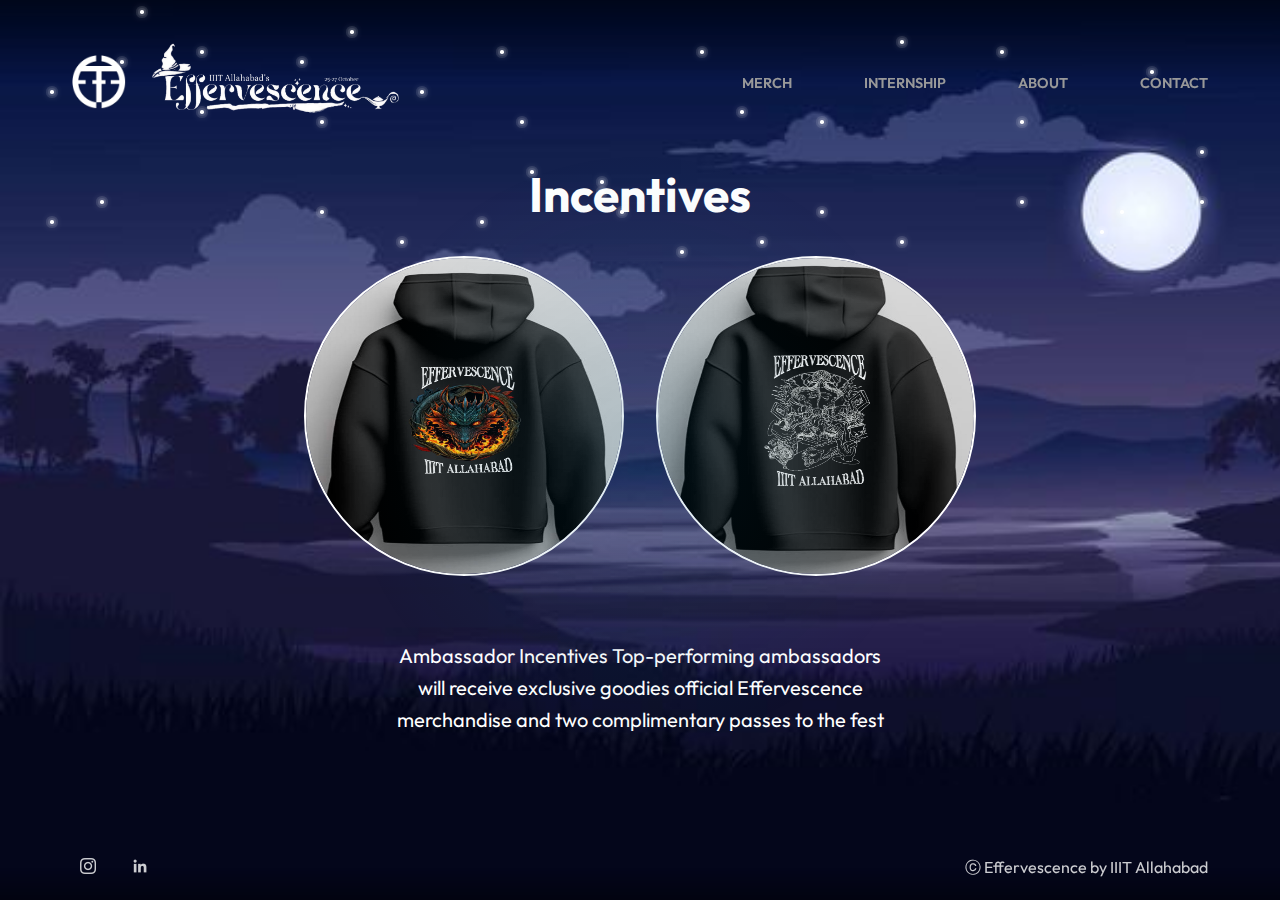
<file: Effervescence/incentives.html>
<!DOCTYPE html>
<html lang="en">
	<head>
		<meta charset="UTF-8" />
		<meta name="viewport" content="width=device-width, initial-scale=1.0" />
		<title>Incentives | Effervescence</title>
		<link rel="preconnect" href="https://fonts.googleapis.com" />
		<link rel="preconnect" href="https://fonts.gstatic.com" crossorigin />
		<link
			href="https://fonts.googleapis.com/css2?family=Outfit:wght@100..900&family=Space+Grotesk:wght@300..700&display=swap"
			rel="stylesheet"
		/>
		<link rel="stylesheet" href="styles.css" />
		<style>
			* {
				margin: 0;
				padding: 0;
			}
			body {
				height: 100vh;
				width: 100vw;
				background: url("about.jpeg");
				background-repeat: no-repeat;
				background-size: cover;
				position: relative;
			}
			span {
				position: absolute;
				top: 0;
				left: 0;
				z-index: 200;
				width: 3.5px;
				height: 3.5px;
				background: #fff;
				border-radius: 50%;
				animation: animate 3s linear infinite;
				transition: all;
				box-shadow: 0 0 0 2px rgba(255, 255, 255, 0.1),
					0 0 0 4px rgba(255, 255, 255, 0.1), 0 0 8px rgba(255, 255, 255, 1);
			}

			.about-text {
				color: white;
				position: absolute;
				transform: translate(-50%, -50%);
				top: 50%;
				left: 50%;
				width: 500px;
				text-align: center;
			}
			.about-text h1 {
				font-size: 3rem;
			}
			.about-text p {
				font-size: 1.25rem;
				line-height: 2rem;
			}

			.about-circle {
				height: 120px;
				width: 120px;
				position: absolute;
				background: url("https://encrypted-tbn0.gstatic.com/images?q=tbn:ANd9GcREl2A3MYdK1QshoFIoDpIIoqOXjk3KccSqhg&s");
				background-size: contain;
				border-radius: 50%;
				transform: translate(-50%, -50%);
				top: 50%;
				border: 4px white solid;
				left: 25%;
			}
			.about-circle-2 {
				height: 120px;
				width: 120px;
				position: absolute;
				background: url("https://a10.gaanacdn.com/gn_img/artists/zLp36v3rGe/Lp36BL5v3r/size_m_1720183611.jpg");
				background-size: contain;
				border-radius: 50%;
				border: 4px white solid;
				transform: translate(-50%, -50%);
				top: 70%;
				left: 15%;
			}
			.about-circle-3 {
				height: 120px;
				width: 120px;
				position: absolute;
				border: 4px white solid;
				background: url("https://i.scdn.co/image/ab6761610000e5eb357df5037e26bf16917825fc");
				background-size: cover;
				border-radius: 50%;
				transform: translate(-50%, -50%);
				top: 29%;
				left: 71%;
			}
			.about-circle-4 {
				height: 120px;
				width: 120px;
				position: absolute;
				border: 4px white solid;
				background: url("https://pbs.twimg.com/profile_images/1641508263068852225/60E1spfk_400x400.jpg");
				background-size: cover;
				border-radius: 50%;
				transform: translate(-50%, -50%);
				top: 55%;
				left: 80%;
			}

			@keyframes animate {
				0% {
					opacity: 0;
				}
				50% {
					opacity: 1;
				}
				100% {
					opacity: 0;
				}
			}

			/* Existing spans with random animation-delay */
			span:nth-child(1) {
				top: 200px;
				left: 100px;
				animation-delay: 0.2s;
			}
			span:nth-child(2) {
				top: 210px;
				left: 320px;
				animation-delay: 1.5s;
			}
			span:nth-child(3) {
				top: 120px;
				left: 320px;
				animation-delay: 0.8s;
			}
			span:nth-child(4) {
				top: 50px;
				left: 200px;
				animation-delay: 2.1s;
			}
			span:nth-child(5) {
				top: 240px;
				left: 400px;
				animation-delay: 0.4s;
			}
			span:nth-child(6) {
				top: 210px;
				left: 620px;
				animation-delay: 1.3s;
			}
			span:nth-child(7) {
				top: 120px;
				left: 520px;
				animation-delay: 2.5s;
			}
			span:nth-child(8) {
				top: 50px;
				left: 500px;
				animation-delay: 0.7s;
			}
			span:nth-child(9) {
				top: 200px;
				left: 1200px;
				animation-delay: 1.7s;
			}
			span:nth-child(10) {
				top: 210px;
				left: 820px;
				animation-delay: 1s;
			}
			span:nth-child(11) {
				top: 120px;
				left: 820px;
				animation-delay: 2.9s;
			}
			span:nth-child(12) {
				top: 50px;
				left: 700px;
				animation-delay: 0.9s;
			}
			span:nth-child(13) {
				top: 240px;
				left: 900px;
				animation-delay: 1.6s;
			}
			span:nth-child(14) {
				top: 210px;
				left: 1120px;
				animation-delay: 2.2s;
			}
			span:nth-child(15) {
				top: 120px;
				left: 1020px;
				animation-delay: 1.2s;
			}
			span:nth-child(16) {
				top: 50px;
				left: 1000px;
				animation-delay: 0.3s;
			}
			span:nth-child(17) {
				top: 230px;
				left: 1100px;
				animation-delay: 0.5s;
			}
			span:nth-child(18) {
				top: 240px;
				left: 1320px;
				animation-delay: 1.8s;
			}
			span:nth-child(19) {
				top: 80px;
				left: 1420px;
				animation-delay: 2.6s;
			}
			span:nth-child(20) {
				top: 150px;
				left: 1200px;
				animation-delay: 0.6s;
			}

			/* New 20 spans with random animation-delay */
			span:nth-child(21) {
				top: 30px;
				left: 350px;
				animation-delay: 1.9s;
			}
			span:nth-child(22) {
				top: 190px;
				left: 600px;
				animation-delay: 2.3s;
			}
			span:nth-child(23) {
				top: 60px;
				left: 120px;
				animation-delay: 0.4s;
			}
			span:nth-child(24) {
				top: 110px;
				left: 740px;
				animation-delay: 1.1s;
			}
			span:nth-child(25) {
				top: 90px;
				left: 420px;
				animation-delay: 0.8s;
			}
			span:nth-child(26) {
				top: 170px;
				left: 530px;
				animation-delay: 1.4s;
			}
			span:nth-child(27) {
				top: 70px;
				left: 1300px;
				animation-delay: 2.7s;
			}
			span:nth-child(28) {
				top: 220px;
				left: 480px;
				animation-delay: 1.5s;
			}
			span:nth-child(29) {
				top: 10px;
				left: 140px;
				animation-delay: 0.9s;
			}
			span:nth-child(30) {
				top: 200px;
				left: 1020px;
				animation-delay: 1.8s;
			}
			span:nth-child(31) {
				top: 90px;
				left: 50px;
				animation-delay: 2.4s;
			}
			span:nth-child(32) {
				top: 250px;
				left: 680px;
				animation-delay: 0.3s;
			}
			span:nth-child(33) {
				top: 40px;
				left: 900px;
				animation-delay: 0.6s;
			}
			span:nth-child(34) {
				top: 110px;
				left: 200px;
				animation-delay: 2.8s;
			}
			span:nth-child(35) {
				top: 100px;
				left: 1440px;
				animation-delay: 1.2s;
			}
			span:nth-child(36) {
				top: 180px;
				left: 600px;
				animation-delay: 0.5s;
			}
			span:nth-child(37) {
				top: 60px;
				left: 300px;
				animation-delay: 2s;
			}
			span:nth-child(38) {
				top: 240px;
				left: 760px;
				animation-delay: 0.1s;
			}
			span:nth-child(39) {
				top: 220px;
				left: 50px;
				animation-delay: 2.5s;
			}
			span:nth-child(40) {
				top: 70px;
				left: 1150px;
				animation-delay: 0.7s;
			}
		</style>
	</head>
	<body>
		<span></span>
		<span></span>
		<span></span>
		<span></span>

		<span></span>
		<span></span>
		<span></span>
		<span></span>

		<span></span>
		<span></span>
		<span></span>
		<span></span>

		<span></span>
		<span></span>
		<span></span>
		<span></span>

		<span></span>
		<span></span>
		<span></span>
		<span></span>

		<!-- New 20 spans -->
		<span></span>
		<span></span>
		<span></span>
		<span></span>

		<span></span>
		<span></span>
		<span></span>
		<span></span>

		<span></span>
		<span></span>
		<span></span>
		<span></span>

		<span></span>
		<span></span>
		<span></span>
		<span></span>

		<span></span>
		<span></span>
		<span></span>
		<span></span>

		<div class="mouse-hover" id="move"></div>
		<nav class="navbar">
			<!-- <div class="logo-main"> -->
			<a class="logo-cont" href="./index.html">
				<img class="logo" src="./logo.png" alt="effe logo" />
				<img class="effe-logo" src="./effe_long.png" alt="effe logo" />
			</a>
			<!-- </div> -->
			<!-- <div class="menu-cont"> -->
			<ul class="menu">
				<li><a href="#merch">MERCH</a></li>
				<li><a href="#">INTERNSHIP</a></li>
				<li><a href="#">ABOUT</a></li>
				<li><a href="#">CONTACT</a></li>
			</ul>
			<!-- </div> -->
		</nav>
		<div class="about-text">
			<h1>Incentives</h1>
			<div class="about-sub">
				<div style="display: flex; gap: 2rem">
					<img class="merch-img" src="./merch1.jpg" alt="merch1" />
					<img class="merch-img" src="./merch2.jpg" alt="merch2" />
				</div>
				<p>
					Ambassador Incentives Top-performing ambassadors will receive
					exclusive goodies official Effervescence merchandise and two
					complimentary passes to the fest
				</p>
			</div>
		</div>

		<div class="sticky-foot">
			<div class="socials">
				<div>
					<a href="https://www.instagram.com/goeffervescence" target="_blank"
						><img src="./instagram.png" alt="facebook"
					/></a>
				</div>
				<div>
					<a
						href="https://www.linkedin.com/company/effe.iiita/"
						target="_blank"
					>
						<img src="./linkedin.png" alt="linkedin"
					/></a>
				</div>
			</div>

			<div class="foot-text">ⓒ Effervescence by IIIT Allahabad</div>
		</div>
		<script src="./index.js"></script>
	</body>
</html>
</file>
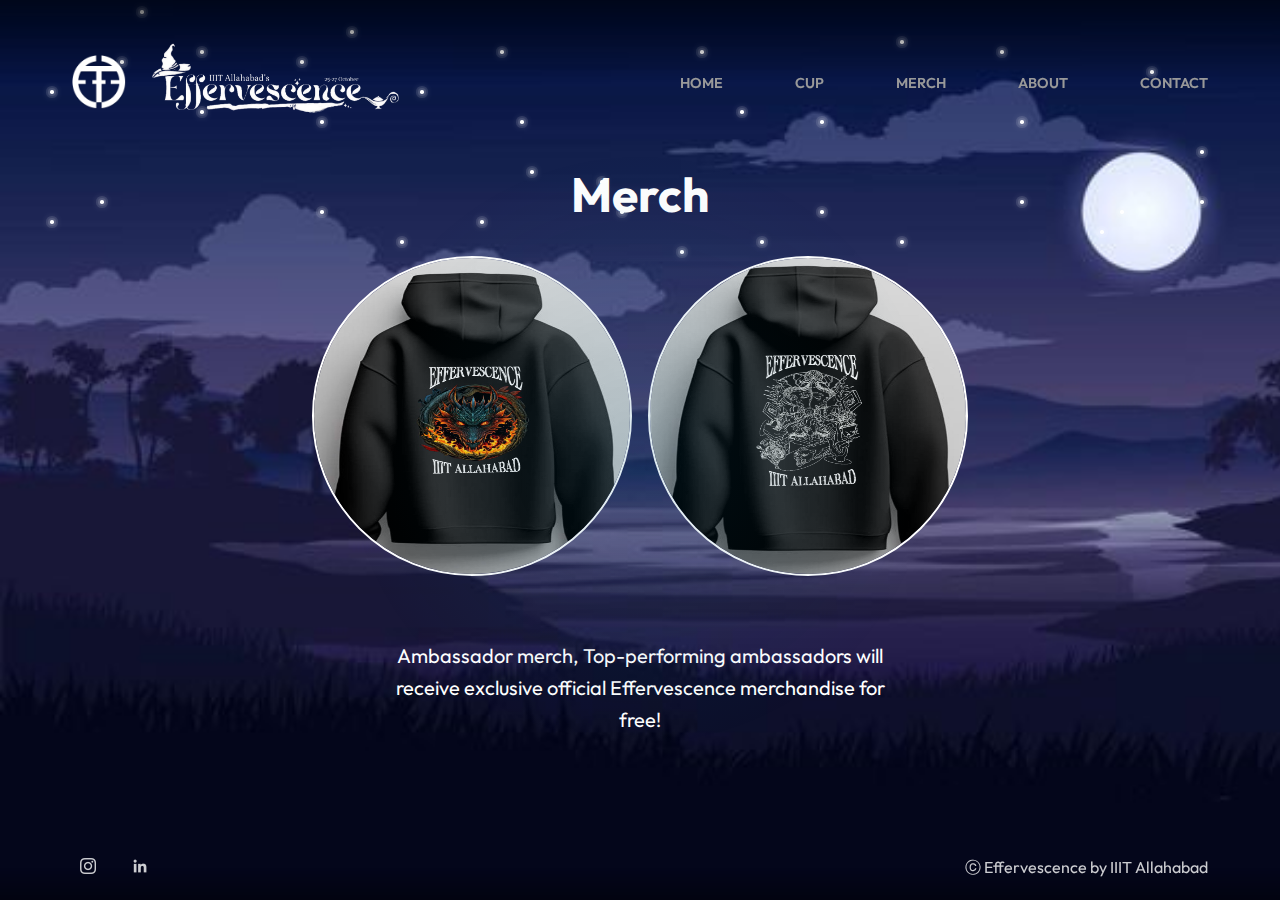
<file: Effervescence/merch.html>
<!DOCTYPE html>
<html lang="en">
	<head>
		<meta charset="UTF-8" />
		<meta name="viewport" content="width=device-width, initial-scale=1.0" />
		<title>merch | Effervescence</title>
		<link rel="preconnect" href="https://fonts.googleapis.com" />
		<link rel="preconnect" href="https://fonts.gstatic.com" crossorigin />
		<link
			href="https://fonts.googleapis.com/css2?family=Outfit:wght@100..900&family=Space+Grotesk:wght@300..700&display=swap"
			rel="stylesheet"
		/>
		<link rel="stylesheet" href="styles.css" />
		<style>
			* {
				margin: 0;
				padding: 0;
			}
			body {
				height: 100svh;
				width: 100vw;
				background: url("about.jpeg");
				background-repeat: no-repeat;
				background-size: cover;
				position: relative;
				overflow: hidden;
			}
			.stars-holder span {
				position: absolute;
				top: 0;
				left: 0;
				z-index: 100;
				width: 3.5px;
				height: 3.5px;
				background: #fff;
				border-radius: 50%;
				animation: animate 3s linear infinite;
				transition: all;
				box-shadow: 0 0 0 2px rgba(255, 255, 255, 0.1),
					0 0 0 4px rgba(255, 255, 255, 0.1), 0 0 8px rgba(255, 255, 255, 1);
			}

			.about-text {
				color: white;
				position: absolute;
				transform: translate(-50%, -50%);
				top: 50%;
				left: 50%;
				width: 500px;
				text-align: center;
			}
			.about-text h1 {
				font-size: 3rem;
			}
			.about-text p {
				font-size: 1.25rem;
				line-height: 2rem;
			}

			.about-circle {
				height: 120px;
				width: 120px;
				position: absolute;
				background: url("https://encrypted-tbn0.gstatic.com/images?q=tbn:ANd9GcREl2A3MYdK1QshoFIoDpIIoqOXjk3KccSqhg&s");
				background-size: contain;
				border-radius: 50%;
				transform: translate(-50%, -50%);
				top: 50%;
				border: 4px white solid;
				left: 25%;
			}
			.about-circle-2 {
				height: 120px;
				width: 120px;
				position: absolute;
				background: url("https://a10.gaanacdn.com/gn_img/artists/zLp36v3rGe/Lp36BL5v3r/size_m_1720183611.jpg");
				background-size: contain;
				border-radius: 50%;
				border: 4px white solid;
				transform: translate(-50%, -50%);
				top: 70%;
				left: 15%;
			}
			.about-circle-3 {
				height: 120px;
				width: 120px;
				position: absolute;
				border: 4px white solid;
				background: url("https://i.scdn.co/image/ab6761610000e5eb357df5037e26bf16917825fc");
				background-size: cover;
				border-radius: 50%;
				transform: translate(-50%, -50%);
				top: 29%;
				left: 71%;
			}
			.about-circle-4 {
				height: 120px;
				width: 120px;
				position: absolute;
				border: 4px white solid;
				background: url("https://pbs.twimg.com/profile_images/1641508263068852225/60E1spfk_400x400.jpg");
				background-size: cover;
				border-radius: 50%;
				transform: translate(-50%, -50%);
				top: 55%;
				left: 80%;
			}

			@keyframes animate {
				0% {
					opacity: 0;
				}
				50% {
					opacity: 1;
				}
				100% {
					opacity: 0;
				}
			}

			/* Existing spans with random animation-delay */
			.stars-holder span:nth-child(1) {
				top: 200px;
				left: 100px;
				animation-delay: 0.2s;
			}
			.stars-holder span:nth-child(2) {
				top: 210px;
				left: 320px;
				animation-delay: 1.5s;
			}
			.stars-holder span:nth-child(3) {
				top: 120px;
				left: 320px;
				animation-delay: 0.8s;
			}
			.stars-holder span:nth-child(4) {
				top: 50px;
				left: 200px;
				animation-delay: 2.1s;
			}
			.stars-holder span:nth-child(5) {
				top: 240px;
				left: 400px;
				animation-delay: 0.4s;
			}
			.stars-holder span:nth-child(6) {
				top: 210px;
				left: 620px;
				animation-delay: 1.3s;
			}
			.stars-holder span:nth-child(7) {
				top: 120px;
				left: 520px;
				animation-delay: 2.5s;
			}
			.stars-holder span:nth-child(8) {
				top: 50px;
				left: 500px;
				animation-delay: 0.7s;
			}
			.stars-holder span:nth-child(9) {
				top: 200px;
				left: 1200px;
				animation-delay: 1.7s;
			}
			.stars-holder span:nth-child(10) {
				top: 210px;
				left: 820px;
				animation-delay: 1s;
			}
			.stars-holder span:nth-child(11) {
				top: 120px;
				left: 820px;
				animation-delay: 2.9s;
			}
			.stars-holder span:nth-child(12) {
				top: 50px;
				left: 700px;
				animation-delay: 0.9s;
			}
			.stars-holder span:nth-child(13) {
				top: 240px;
				left: 900px;
				animation-delay: 1.6s;
			}
			.stars-holder span:nth-child(14) {
				top: 210px;
				left: 1120px;
				animation-delay: 2.2s;
			}
			.stars-holder span:nth-child(15) {
				top: 120px;
				left: 1020px;
				animation-delay: 1.2s;
			}
			.stars-holder span:nth-child(16) {
				top: 50px;
				left: 1000px;
				animation-delay: 0.3s;
			}
			.stars-holder span:nth-child(17) {
				top: 230px;
				left: 1100px;
				animation-delay: 0.5s;
			}
			.stars-holder span:nth-child(18) {
				top: 240px;
				left: 1320px;
				animation-delay: 1.8s;
			}
			.stars-holder span:nth-child(19) {
				top: 80px;
				left: 1420px;
				animation-delay: 2.6s;
			}
			.stars-holder span:nth-child(20) {
				top: 150px;
				left: 1200px;
				animation-delay: 0.6s;
			}

			/* New 20 spans with random animation-delay */
			.stars-holder span:nth-child(21) {
				top: 30px;
				left: 350px;
				animation-delay: 1.9s;
			}
			.stars-holder span:nth-child(22) {
				top: 190px;
				left: 600px;
				animation-delay: 2.3s;
			}
			.stars-holder span:nth-child(23) {
				top: 60px;
				left: 120px;
				animation-delay: 0.4s;
			}
			.stars-holder span:nth-child(24) {
				top: 110px;
				left: 740px;
				animation-delay: 1.1s;
			}
			.stars-holder span:nth-child(25) {
				top: 90px;
				left: 420px;
				animation-delay: 0.8s;
			}
			.stars-holder span:nth-child(26) {
				top: 170px;
				left: 530px;
				animation-delay: 1.4s;
			}
			.stars-holder span:nth-child(27) {
				top: 70px;
				left: 1300px;
				animation-delay: 2.7s;
			}
			.stars-holder span:nth-child(28) {
				top: 220px;
				left: 480px;
				animation-delay: 1.5s;
			}
			.stars-holder span:nth-child(29) {
				top: 10px;
				left: 140px;
				animation-delay: 0.9s;
			}
			.stars-holder span:nth-child(30) {
				top: 200px;
				left: 1020px;
				animation-delay: 1.8s;
			}
			.stars-holder span:nth-child(31) {
				top: 90px;
				left: 50px;
				animation-delay: 2.4s;
			}
			.stars-holder span:nth-child(32) {
				top: 250px;
				left: 680px;
				animation-delay: 0.3s;
			}
			.stars-holder span:nth-child(33) {
				top: 40px;
				left: 900px;
				animation-delay: 0.6s;
			}
			.stars-holder span:nth-child(34) {
				top: 110px;
				left: 200px;
				animation-delay: 2.8s;
			}
			.stars-holder span:nth-child(35) {
				top: 100px;
				left: 1440px;
				animation-delay: 1.2s;
			}
			.stars-holder span:nth-child(36) {
				top: 180px;
				left: 600px;
				animation-delay: 0.5s;
			}
			.stars-holder span:nth-child(37) {
				top: 60px;
				left: 300px;
				animation-delay: 2s;
			}
			.stars-holder span:nth-child(38) {
				top: 240px;
				left: 760px;
				animation-delay: 0.1s;
			}
			.stars-holder span:nth-child(39) {
				top: 220px;
				left: 50px;
				animation-delay: 2.5s;
			}
			.stars-holder span:nth-child(40) {
				top: 70px;
				left: 1150px;
				animation-delay: 0.7s;
			}
		</style>
	</head>
	<body>
		<div class="stars-holder" style="overflow: hidden">
			<span></span>
			<span></span>
			<span></span>
			<span></span>

			<span></span>
			<span></span>
			<span></span>
			<span></span>

			<span></span>
			<span></span>
			<span></span>
			<span></span>

			<span></span>
			<span></span>
			<span></span>
			<span></span>

			<span></span>
			<span></span>
			<span></span>
			<span></span>

			<!-- New 20 spans -->
			<span></span>
			<span></span>
			<span></span>
			<span></span>

			<span></span>
			<span></span>
			<span></span>
			<span></span>

			<span></span>
			<span></span>
			<span></span>
			<span></span>

			<span></span>
			<span></span>
			<span></span>
			<span></span>

			<span></span>
			<span></span>
			<span></span>
			<span></span>
		</div>
		<div class="mouse-hover" id="move"></div>
		<nav class="navbar">
			<!-- <div class="logo-main"> -->
			<a class="logo-cont" href="./index.html">
				<img class="logo" src="./logo.png" alt="effe logo" />
				<img class="effe-logo" src="./effe_long.png" alt="effe logo" />
			</a>
			<!-- </div> -->
			<div id="menuToggle">
				<input type="checkbox" />
				<span></span>
				<span></span>
				<span></span>
				<ul class="menu" id="menu">
					<li><a href="./index.html">HOME</a></li>
					<li><a href="./cup.html">CUP</a></li>
					<li><a href="./merch.html">MERCH</a></li>
					<li><a href="./about.html">ABOUT</a></li>
					<li><a href="./contact.html">CONTACT</a></li>
				</ul>
			</div>
		</nav>
		<div class="about-text">
			<h1>Merch</h1>
			<div class="about-sub">
				<div style="display: flex; gap: 1rem">
					<img class="merch-img" src="./merch1.jpg" alt="merch1" />
					<img class="merch-img" src="./merch2.jpg" alt="merch2" />
				</div>
				<p>
					Ambassador merch, Top-performing ambassadors will receive exclusive
					official Effervescence merchandise for free!
				</p>
			</div>
		</div>

		<div class="sticky-foot">
			<div class="socials">
				<div>
					<a href="https://www.instagram.com/goeffervescence" target="_blank"
						><img src="./instagram.png" alt="facebook"
					/></a>
				</div>
				<div>
					<a
						href="https://www.linkedin.com/company/effe.iiita/"
						target="_blank"
					>
						<img src="./linkedin.png" alt="linkedin"
					/></a>
				</div>
			</div>

			<div class="foot-text">ⓒ Effervescence by IIIT Allahabad</div>
		</div>
		<script src="./index.js"></script>
	</body>
</html>
</file>
<file: styles.css>
/* Base styles */
* {
	margin: 0;
	padding: 0;
	font-family: "Outfit", sans-serif;
}
*,
*::after,
*::before {
	box-sizing: border-box;
}

body {
	height: 100svh;
	width: 100vw;
	overflow: hidden;
	scroll-behavior: smooth;
	background-color: #080f28;
}

/* Focus styles */
a:focus,
button:focus {
	outline: none;
}

a:focus:not(:focus-visible),
button:focus:not(:focus-visible) {
}

a:focus-visible,
button:focus-visible {
	outline: 2px solid #443ffc;
	outline-offset: 3px;
}

a:focus-visible {
	background: none;
}

.btn::before,
.btn::after {
	position: absolute;
	top: 0;
	left: 0;
	width: 100%;
	height: 100%;
}

.main-container {
	height: 100svh;
	scroll-snap-points-y: repeat(100svh);
	scroll-snap-type: y proximity;
	scroll-behavior: smooth;
}

.sections {
	scroll-snap-align: start;
	width: 100%;
	height: 100svh;
	/* overflow: hidden; */
	position: relative;
}

.mouse-hover {
	display: none;
	width: 600px;
	height: 600px;
	pointer-events: none;
	z-index: 100;
	background: rgb(3, 99, 139);
	background: radial-gradient(
		circle,
		rgba(3, 98, 139, 0.15) 0%,
		rgba(0, 0, 0, 0) 70%
	);
}

@media (pointer: fine) {
	.mouse-hover {
		display: block;
		position: fixed;
		left: 50%;
		top: 50%;
		transform: translate(-50%, -50%);
	}
}

a {
	text-decoration: none;
}

form {
	display: grid;
	margin: 0 auto;
	max-width: 1300px;
	justify-content: center;
	list-style: none;
}

.btn {
	display: inline-block;
	padding: 1.5rem 3rem;
	font-size: 1.2rem;
	font-weight: 500;
	border-radius: 5px;
	transition: 0.3s;
	cursor: pointer;
	margin: 10px;
	border: none;
	position: relative;
}

.hero-section {
	background: url("./public/hero-img.png") no-repeat center;
	background-size: cover;
	display: flex;
	color: white;
	justify-content: space-between;
	align-items: center;
	/* z-index: -1; */
	/* position: relative; */
}

.content {
	padding: 2.5rem;
	text-align: right;
	position: absolute;
	display: flex;
	right: 2rem;
	bottom: 3rem;
	flex-direction: column;
	justify-content: center;
	align-items: flex-end;
	z-index: 100;
}

/* intersho anim */
.circle {
	position: relative;
	width: 200px;
	height: 200px;
	border-radius: 100vmax;
	display: flex;
	align-items: center;
	justify-content: center;
}

.logo-intern {
	position: absolute;
	width: 140px;
	height: 140px;
	background: url("https://assets.codepen.io/7344750/internal/avatars/users/default.png?fit=crop&format=auto&height=512&version=1657025755&width=512");
	background-size: cover;
	border-radius: 100vmax;
	background-position: center;
}

.text {
	position: absolute;
	width: 100%;
	height: 100%;
	font-family: consolas;
	color: #ffffff;
	font-size: 1.08rem;
	font-weight: 600;
	animation: textRotation 8s linear infinite;
	pointer-events: none;
}

@keyframes textRotation {
	to {
		transform: rotate(360deg);
	}
}

.text span {
	position: absolute;
	left: 50%;
	font-size: 1.2em;
	transform-origin: 0 100px;
}

.content .apply {
	/* font-size: 1.5rem; */
	margin-top: 0.6rem;
	font-weight: 500;
	cursor: pointer;
	background: none;
	color: rgb(255, 255, 107);
	border: none;
	display: block;
}

.hero-text {
	max-width: 10rem;
	display: flex;
	flex-direction: column;
	gap: 1rem;
	margin-left: 6rem;
	margin-top: 1rem;
	z-index: 10;
}

.hero-text h1 {
	letter-spacing: -6px;
	line-height: calc(18svh);
	font-size: calc(18svh);
	font-weight: 400;
	padding: 0;
	margin: 0;
}

.hero-text p {
	font-size: calc(3svh);
	text-wrap: nowrap;
	font-weight: 400;
	filter: brightness(0.6);
}

.learn {
	text-decoration: none;
	color: white;
	font-weight: 600;
	/* font-size: calc(3svh); */
	font-size: 1.5rem;
	position: relative;
}
.learn::after {
	content: "";
	width: 100%;
	bottom: 0;
	left: 0;
	right: 0;
	position: absolute;
	height: 2px;
	transform: scaleY(0);
	transition: transform 0.3s;
	transform-origin: bottom;
	background-color: white;
}
.learn:hover::after {
	transform: scaleY(1);
}

.navbar {
	position: fixed;
	z-index: 100;
	top: 0;
	background-color: none;
	width: 100%;
	height: fit-content;
	display: flex;
	flex-grow: 1;
	color: white;
	padding: calc(8svh);
	align-items: center;
	justify-content: flex-end;
	background: rgb(0, 0, 0);
	background: linear-gradient(
		0deg,
		rgba(0, 0, 0, 0) 50%,
		rgba(0, 0, 0, 0.6) 100%
	);
}

.logo-cont {
	position: absolute;
	left: calc(8svh);
	display: flex;
	justify-content: center;
	align-items: center;
	gap: 1.4rem;
	color: rgba(255, 255, 255, 0.6);
}

.logo {
	width: 3.4rem;
}

.effe-logo {
	width: 16rem;
}

.navbar .menu {
	list-style: none;
	display: flex;
	justify-content: center;
	align-items: center;
	gap: 4.5rem;
}

/* hamburger icon menu button */
.menu-icon {
	display: none;
}

.menu li a {
	text-decoration: none;
	color: rgb(255, 255, 255);
	font-size: 0.9rem;
	font-weight: 600;
	filter: brightness(0.6);
	transition: all 0.3s;
}

.menu li a:hover {
	filter: brightness(1);
}

.sticky-foot {
	position: fixed;
	bottom: 0;
	width: 100%;
	background-color: none;
	display: flex;
	justify-content: center;
	background: rgb(0, 0, 0);
	background: linear-gradient(
		0deg,
		rgba(0, 0, 0, 0.4) 0%,
		rgba(0, 0, 0, 0) 50%
	);
	padding: 2rem;
}

.sticky-foot .foot-text {
	position: absolute;
	right: 8vh;
	top: 0;
	bottom: 0;
	text-align: center;
	display: flex;
	align-items: center;
	color: white;
	opacity: 0.8;
}

.sticky-foot .socials {
	position: absolute;
	left: 8vh;
	top: 0;
	bottom: 0;
	display: flex;
	justify-content: center;
	align-items: center;
	gap: 1.2rem;
}

.sticky-foot .socials div {
	display: flex;
	justify-content: center;
	align-items: center;
	padding: 0.4rem;
	border-radius: 100%;
	border: solid 2px;
	border-color: transparent;
	transition: all 0.3s;
	opacity: 0.8;
	cursor: pointer;
}

.sticky-foot .socials div:hover {
	opacity: 1;
	border-color: white;
}

.sticky-foot .socials img {
	filter: invert(96%) sepia(88%) saturate(2%) hue-rotate(198deg)
		brightness(114%) contrast(101%);
	width: 1rem;
	transition: all 0.3s;
}

.stars {
	position: absolute;
	top: 0;
	left: 0;
	z-index: 0;
	width: 2px;
	height: 2px;
	background: #fff;
	border-radius: 50%;
	animation: animate 3s linear infinite;
	transition: all;
	box-shadow: 0 0 0 2px rgba(255, 255, 255, 0.1),
		0 0 0 4px rgba(255, 255, 255, 0.1), 0 0 8px rgba(255, 255, 255, 1);
	opacity: 0;
}

.stars::before {
	content: "";
	position: absolute;
	top: 50%;
	width: 300px;
	transform: translateY(-50%);
	height: 1px;
	background: linear-gradient(90deg, #fff, transparent);
	/* opacity: 0; */
}

@keyframes animate {
	0% {
		display: none;
		transform: rotate(-145deg) translateX(10vw);
		opacity: 0;
	}
	10% {
		opacity: 1;
	}
	60% {
		opacity: 1;
	}
	100% {
		opacity: 0;
		transform: rotate(-145deg) translateX(-90vw);
	}
}

.stars:nth-child(1) {
	left: 300px;
	top: 100px;
	animation-duration: 3.7s;
}
.stars:nth-child(2) {
	left: 180px;
	top: 200px;
	animation-duration: 4s;
}
.stars:nth-child(3) {
	left: 180px;
	top: 100px;
	animation-duration: 3.6s;
	animation-delay: 5s;
}
.stars:nth-child(4) {
	left: 350px;
	top: 0px;
	animation-duration: 3.8s;
}
.stars:nth-child(5) {
	left: 450px;
	top: 50px;
	animation-duration: 3.5s;
	animation-delay: 1s;
}
.stars:nth-child(6) {
	left: 510px;
	animation-duration: 3.4s;
}
.stars:nth-child(7) {
	left: 670px;
	top: 40px;
	animation-duration: 3.3s;
	animation-delay: 2s;
}
.stars:nth-child(8) {
	left: 600px;
	top: 150px;
	animation-duration: 3.1s;
	animation-delay: 3s;
}
.stars:nth-child(9) {
	left: 780px;
	top: 70px;
	animation-duration: 4s;
}
.stars:nth-child(10) {
	left: 810px;
	animation-duration: 3.6s;
	animation-delay: 6s;
}
.stars:nth-child(11) {
	left: 900px;
	animation-duration: 3s;
}

@media (max-width: 1200px) {
	.hero-text h1 {
		font-size: 5rem;
		line-height: 5rem;
	}
	.hero-text p {
		font-size: 1rem;
	}
	.btn {
		padding: 1rem 2rem;
		font-size: 1rem;
	}
	.logo-cont {
		left: 3rem;
	}
	.navbar {
		padding: 3rem;
	}
	.navbar .menu {
		gap: 2rem;
	}
	.menu li a {
		font-size: 1rem;
	}
	.sticky-foot {
		padding: 2rem 8vh;
	}
	.sticky-foot .foot-text {
		right: 8vh;
	}
	.sticky-foot .socials {
		left: 8vh;
	}
}

@media (max-width: 900px) {
	.main-container {
		width: 100vw;
	}
	.sections {
		width: 100vw;
		height: 100svh;
	}
	.navbar {
		padding: 2rem;
		width: 100vw;
		justify-content: flex-end;
	}
	.logo-cont {
		left: 2rem;
		gap: 0.5rem;
	}
	.logo {
		width: 2.5rem;
	}
	.effe-logo {
		width: 11rem;
	}
	.navbar .menu {
		gap: 2rem;
	}

	.hero-section {
		flex-direction: column;
		align-items: flex-start;
		padding: 6rem 2rem;
	}

	.hero-text {
		margin: 0;
	}
	.hero-text h1 {
		font-size: 5rem;
		line-height: 5rem;
	}
	.hero-text p {
		font-size: 0.8rem;
	}
	.content {
		scale: 0.7;
		right: 0.2rem;
		bottom: 0.2rem;
		padding: 1.5rem;
	}
	.btn {
		padding: 0.6rem 1rem;
		font-size: 0.8rem;
	}
	.navbar .menu {
		gap: 2rem;
	}
	.menu li a {
		font-size: 0.8rem;
	}

	.sticky-foot {
		position: fixed;
		width: 100vw;
		height: 2rem;
		padding: 1.5rem 1rem;
	}
	.sticky-foot .foot-text {
		right: 1rem;
		font-size: 1rem;
	}
	.sticky-foot .socials {
		left: 1rem;
	}
	.sticky-foot .socials div {
		padding: 0.2rem;
	}
}

@media (max-width: 680px) {
	.hero-text {
		margin-top: 4rem;
	}
	.hero-text h1 {
		font-size: 5.6rem;
		line-height: 5.3rem;
	}
	.hero-text p {
		font-size: 1.2rem;
	}
	.learn {
		font-size: 1.2rem;
	}
	.btn {
		padding: 0.5rem 0.8rem;
		font-size: 0.7rem;
	}
	.menu li a {
		font-size: 0.7rem;
	}
	.navbar {
		justify-content: space-between;
	}
	.logo-cont {
		left: 2svh;
	}
	.sticky-foot {
		padding: 1.5rem;
	}
	.sticky-foot .foot-text {
		font-size: 0.8rem;
	}
	.sticky-foot .socials img {
		width: 0.8rem;
	}
	.navbar .menu {
		display: none;
	}
	.hero-section {
		flex-direction: column;
		align-items: flex-start;
		padding: 6rem 1rem;
	}
	.content {
		right: -2rem;
		bottom: 0rem;
	}
}

/* apply now button */
.button {
	pointer-events: auto;
	cursor: pointer;
	border: none;
	padding: 1.5rem 3rem;
	margin: 0;
	font-family: inherit;
	font-size: inherit;
	position: relative;
	display: inline-block;
}

.button::before,
.button::after {
	position: absolute;
	top: 0;
	left: 0;
	width: 100%;
	height: 100%;
}

.button--skoll {
	overflow: hidden;
	border-radius: 50%;
	color: #fff;
	width: 60%;
	height: 60%;
	padding: 0;
	font-weight: 700;
	font-size: 1.7rem;
	background: #000;
}

.button--skoll span {
	display: block;
	position: relative;
}

.button--skoll > span {
	overflow: hidden;
	mix-blend-mode: difference;
}

.button--skoll:hover > span > span {
	animation: MoveUpInitial 0.2s forwards, MoveUpEnd 0.2s forwards 0.2s;
}

.button--skoll::before {
	content: "";
	background: #fff;
	width: 101%;
	height: 0;
	padding-bottom: 100%;
	border-radius: 50%;
	transform: translate3d(0, 0, 0);
	transition: transform 0.3s;
	transition-timing-function: cubic-bezier(0.7, 0, 0.2, 1);
}

.button--skoll:hover::before {
	transform: translate3d(0, 100%, 0);
}

@keyframes MoveUpInitial {
	to {
		transform: translate3d(0, -105%, 0);
	}
}

@keyframes MoveUpEnd {
	from {
		transform: translate3d(0, 100%, 0);
	}
	to {
		transform: translate3d(0, 0, 0);
	}
}

/* incentives */
.about-text {
	width: 60%;
	text-align: center;
	display: flex;
	justify-content: center;
	align-items: center;
	flex-direction: column;
	gap: 2rem;
}
.about-text h1 {
	font-size: 5rem;
}
.about-sub {
	display: flex;
	justify-content: center;
	align-items: center;
	flex-direction: column;
	gap: 4rem;
	width: 100%;
}
.about-sub p {
	font-size: 1.5rem;
	font-weight: 400;
	margin: 0;
}
.merch-img {
	width: 10rem;
	aspect-ratio: 1/1;
	border-radius: 100%;
}
</file>
<file: Effervescence/styles.css>
/* Base styles */
* {
	margin: 0;
	padding: 0;
	font-family: "Outfit", sans-serif;
}
*,
*::after,
*::before {
	box-sizing: border-box;
}

body {
	height: 100svh;
	width: 100vw;
	overflow: hidden;
	scroll-behavior: smooth;
	background-color: #080f28;
}

/* Focus styles */
a:focus,
button:focus {
	outline: none;
}

a:focus:not(:focus-visible),
button:focus:not(:focus-visible) {
}

a:focus-visible,
button:focus-visible {
	outline: 2px solid #443ffc;
	outline-offset: 3px;
}

a:focus-visible {
	background: none;
}

.btn::before,
.btn::after {
	position: absolute;
	top: 0;
	left: 0;
	width: 100%;
	height: 100%;
}

.main-container {
	height: 100svh;
	scroll-snap-points-y: repeat(100svh);
	scroll-snap-type: y proximity;
	scroll-behavior: smooth;
}

.sections {
	scroll-snap-align: start;
	width: 100%;
	height: 100svh;
	/* overflow: hidden; */
	position: relative;
}

.mouse-hover {
	display: none;
	width: 600px;
	height: 600px;
	pointer-events: none;
	z-index: 100;
	background: rgb(3, 99, 139);
	background: radial-gradient(
		circle,
		rgba(3, 98, 139, 0.15) 0%,
		rgba(0, 0, 0, 0) 70%
	);
}

@media (pointer: fine) {
	.mouse-hover {
		display: block;
		position: fixed;
		left: 50%;
		top: 50%;
		transform: translate(-50%, -50%);
	}
}

a {
	text-decoration: none;
}

form {
	display: grid;
	margin: 0 auto;
	max-width: 1300px;
	justify-content: center;
	list-style: none;
}

.btn {
	display: inline-block;
	padding: 1.5rem 3rem;
	font-size: 1.2rem;
	font-weight: 500;
	border-radius: 5px;
	transition: 0.3s;
	cursor: pointer;
	margin: 10px;
	border: none;
	position: relative;
}

.hero-section {
	background: url("./hero-img.png") no-repeat center;
	background-size: cover;
	display: flex;
	color: white;
	justify-content: space-between;
	align-items: center;
	/* z-index: -1; */
	/* position: relative; */
}

.content {
	padding: 2.5rem;
	text-align: right;
	position: absolute;
	display: flex;
	right: 2rem;
	bottom: 3rem;
	flex-direction: column;
	justify-content: center;
	align-items: flex-end;
	z-index: 100;
}

/* intersho anim */
.circle {
	position: relative;
	width: 200px;
	height: 200px;
	border-radius: 100vmax;
	display: flex;
	align-items: center;
	justify-content: center;
}

.logo-intern {
	position: absolute;
	width: 140px;
	height: 140px;
	background: url("https://assets.codepen.io/7344750/internal/avatars/users/default.png?fit=crop&format=auto&height=512&version=1657025755&width=512");
	background-size: cover;
	border-radius: 100vmax;
	background-position: center;
}

.text {
	position: absolute;
	width: 100%;
	height: 100%;
	color: #ffffff;
	font-size: 1.08rem;
	font-weight: 600;
	animation: textRotation 8s linear infinite;
	pointer-events: none;
}

@keyframes textRotation {
	to {
		transform: rotate(360deg);
	}
}

.text span {
	position: absolute;
	left: 50%;
	font-size: 1.2em;
	transform-origin: 0 100px;
}

.content .apply {
	/* font-size: 1.5rem; */
	margin-top: 0.6rem;
	font-weight: 500;
	cursor: pointer;
	background: none;
	color: rgb(255, 255, 107);
	border: none;
	display: block;
}

.hero-text {
	max-width: 10rem;
	display: flex;
	flex-direction: column;
	gap: 1rem;
	margin-left: 6rem;
	margin-top: 1rem;
	z-index: 10;
}

.hero-text h1 {
	letter-spacing: -6px;
	line-height: calc(18svh);
	font-size: calc(18svh);
	font-weight: 400;
	padding: 0;
	margin: 0;
}

.hero-text p {
	font-size: calc(3svh);
	text-wrap: nowrap;
	font-weight: 400;
	filter: brightness(0.6);
}

.learn {
	text-decoration: none;
	color: white;
	font-weight: 600;
	/* font-size: calc(3svh); */
	font-size: 1.5rem;
	position: relative;
}
.learn::after {
	content: "";
	width: 100%;
	bottom: 0;
	left: 0;
	right: 0;
	position: absolute;
	height: 2px;
	transform: scaleY(0);
	transition: transform 0.3s;
	transform-origin: bottom;
	background-color: white;
}
.learn:hover::after {
	transform: scaleY(1);
}

.navbar {
	position: fixed;
	z-index: 100;
	top: 0;
	background-color: none;
	width: 100%;
	height: fit-content;
	display: flex;
	flex-grow: 1;
	color: white;
	padding: calc(8svh);
	align-items: center;
	justify-content: flex-end;
	background: rgb(0, 0, 0);
	background: linear-gradient(
		0deg,
		rgba(0, 0, 0, 0) 50%,
		rgba(0, 0, 0, 0.6) 100%
	);
}

#menuToggle input,
#menuToggle span {
	display: none;
}

.logo-cont {
	position: absolute;
	left: calc(8svh);
	display: flex;
	justify-content: center;
	align-items: center;
	gap: 1.4rem;
	color: rgba(255, 255, 255, 0.6);
}

.logo {
	width: 3.4rem;
}

.effe-logo {
	width: 16rem;
}

.navbar .menu {
	list-style: none;
	display: flex;
	justify-content: center;
	align-items: center;
	gap: 4.5rem;
}

/* hamburger icon menu button */
.menu-icon {
	display: none;
}

.menu li a {
	text-decoration: none;
	color: rgb(255, 255, 255);
	font-size: 0.9rem;
	font-weight: 600;
	filter: brightness(0.6);
	transition: all 0.3s;
}

.menu li a:hover {
	filter: brightness(1);
}

.sticky-foot {
	position: fixed;
	bottom: 0;
	width: 100%;
	background-color: none;
	display: flex;
	justify-content: center;
	background: rgb(0, 0, 0);
	background: linear-gradient(
		0deg,
		rgba(0, 0, 0, 0.4) 0%,
		rgba(0, 0, 0, 0) 50%
	);
	padding: 2rem;
}

.sticky-foot .foot-text {
	position: absolute;
	right: 8vh;
	top: 0;
	bottom: 0;
	text-align: center;
	display: flex;
	align-items: center;
	color: white;
	opacity: 0.8;
}

.sticky-foot .socials {
	position: absolute;
	left: 8vh;
	top: 0;
	bottom: 0;
	display: flex;
	justify-content: center;
	align-items: center;
	gap: 1.2rem;
}

.sticky-foot .socials div {
	display: flex;
	justify-content: center;
	align-items: center;
	padding: 0.4rem;
	border-radius: 100%;
	border: solid 2px;
	border-color: transparent;
	transition: all 0.3s;
	opacity: 0.8;
	cursor: pointer;
}

.sticky-foot .socials div:hover {
	opacity: 1;
	border-color: white;
}

.sticky-foot .socials img {
	filter: invert(96%) sepia(88%) saturate(2%) hue-rotate(198deg)
		brightness(114%) contrast(101%);
	width: 1rem;
	transition: all 0.3s;
}

.stars {
	position: absolute;
	top: 0;
	left: 0;
	z-index: 0;
	width: 2px;
	height: 2px;
	background: #fff;
	border-radius: 50%;
	animation: animate 3s linear infinite;
	transition: all;
	box-shadow: 0 0 0 2px rgba(255, 255, 255, 0.1),
		0 0 0 4px rgba(255, 255, 255, 0.1), 0 0 8px rgba(255, 255, 255, 1);
	opacity: 0;
}

.stars::before {
	content: "";
	position: absolute;
	top: 50%;
	width: 300px;
	transform: translateY(-50%);
	height: 1px;
	background: linear-gradient(90deg, #fff, transparent);
	/* opacity: 0; */
}

@keyframes animate {
	0% {
		display: none;
		transform: rotate(-145deg) translateX(10vw);
		opacity: 0;
	}
	10% {
		opacity: 1;
	}
	60% {
		opacity: 1;
	}
	100% {
		opacity: 0;
		transform: rotate(-145deg) translateX(-90vw);
	}
}

.stars:nth-child(1) {
	left: 300px;
	top: 100px;
	animation-duration: 3.7s;
}
.stars:nth-child(2) {
	left: 180px;
	top: 200px;
	animation-duration: 4s;
}
.stars:nth-child(3) {
	left: 180px;
	top: 100px;
	animation-duration: 3.6s;
	animation-delay: 5s;
}
.stars:nth-child(4) {
	left: 350px;
	top: 0px;
	animation-duration: 3.8s;
}
.stars:nth-child(5) {
	left: 450px;
	top: 50px;
	animation-duration: 3.5s;
	animation-delay: 1s;
}
.stars:nth-child(6) {
	left: 510px;
	animation-duration: 3.4s;
}
.stars:nth-child(7) {
	left: 670px;
	top: 40px;
	animation-duration: 3.3s;
	animation-delay: 2s;
}
.stars:nth-child(8) {
	left: 600px;
	top: 150px;
	animation-duration: 3.1s;
	animation-delay: 3s;
}
.stars:nth-child(9) {
	left: 780px;
	top: 70px;
	animation-duration: 4s;
}
.stars:nth-child(10) {
	left: 810px;
	animation-duration: 3.6s;
	animation-delay: 6s;
}
.stars:nth-child(11) {
	left: 900px;
	animation-duration: 3s;
}

@media (max-width: 1200px) {
	.hero-text h1 {
		font-size: 5rem;
		line-height: 5rem;
	}
	.hero-text p {
		font-size: 1rem;
	}
	.btn {
		padding: 1rem 2rem;
		font-size: 1rem;
	}
	.logo-cont {
		left: 3rem;
	}
	.navbar {
		padding: 3rem;
	}
	.navbar .menu {
		gap: 2rem;
	}
	.menu li a {
		font-size: 1rem;
	}
	.sticky-foot {
		padding: 2rem 8vh;
	}
	.sticky-foot .foot-text {
		right: 8vh;
	}
	.sticky-foot .socials {
		left: 8vh;
	}
}

@media (max-width: 900px) {
	.main-container {
		width: 100vw;
	}
	.sections {
		width: 100vw;
		height: 100svh;
	}
	.navbar {
		padding: 2rem;
		width: 100vw;
		justify-content: flex-end;
	}
	.logo-cont {
		left: 2rem;
		gap: 0.5rem;
	}
	.logo {
		width: 2.5rem;
	}
	.effe-logo {
		width: 11rem;
	}
	.navbar .menu {
		gap: 2rem;
	}

	.hero-section {
		flex-direction: column;
		align-items: flex-start;
		padding: 6rem 2rem;
	}

	.hero-text {
		margin: 0;
	}
	.hero-text h1 {
		font-size: 5rem;
		line-height: 5rem;
	}
	.hero-text p {
		font-size: 0.8rem;
	}
	.content {
		scale: 0.7;
		right: 0.2rem;
		bottom: 0.2rem;
		padding: 1.5rem;
	}
	.btn {
		padding: 0.6rem 1rem;
		font-size: 0.8rem;
	}
	.navbar .menu {
		gap: 2rem;
	}
	.menu li a {
		font-size: 0.8rem;
	}

	.sticky-foot {
		position: fixed;
		width: 100vw;
		height: 2rem;
		padding: 1.5rem 1rem;
	}
	.sticky-foot .foot-text {
		right: 1rem;
		font-size: 1rem;
	}
	.sticky-foot .socials {
		left: 1rem;
	}
	.sticky-foot .socials div {
		padding: 0.2rem;
	}
}

@media (max-width: 680px) {
	.hero-text {
		margin-top: 4rem;
	}
	.hero-text h1 {
		font-size: 5.6rem;
		line-height: 5.3rem;
	}
	.hero-text p {
		font-size: 1.2rem;
	}
	.learn {
		font-size: 1.2rem;
	}
	.btn {
		padding: 0.5rem 0.8rem;
		font-size: 0.7rem;
	}
	.menu a {
		font-size: 0.6rem;
	}

	.navbar {
		justify-content: space-between;
	}
	.logo-cont {
		left: 2svh;
	}
	.sticky-foot {
		padding: 1.5rem;
	}
	.sticky-foot .foot-text {
		font-size: 0.8rem;
	}
	.sticky-foot .socials img {
		width: 0.8rem;
	}
	/* .navbar .menu {
		display: none;
	} */
	.hero-section {
		flex-direction: column;
		align-items: flex-start;
		padding: 6rem 1rem;
	}
	.content {
		right: -2rem;
		bottom: 0rem;
	}

	#menuToggle {
		/* display: block;
		position: relative;
		top: 50px;
		right: 50px; */
		position: relative;
		display: block;
		left: 82vw;

		z-index: 1;

		-webkit-user-select: none;
		user-select: none;
	}

	#menuToggle input {
		display: block;
		width: 40px;
		height: 32px;
		position: absolute;
		top: -7px;
		left: -5px;

		cursor: pointer;

		opacity: 0; /* hide this */
		z-index: 105; /* and place it over the hamburger */

		-webkit-touch-callout: none;
	}

	/*
 * Just a quick hamburger
 */
	#menuToggle span {
		display: block;
		width: 33px;
		height: 4px;
		margin-bottom: 5px;
		position: relative;

		background: #cdcdcd;
		border-radius: 3px;

		z-index: 101;

		transform-origin: 4px 0px;

		transition: transform 0.5s cubic-bezier(0.77, 0.2, 0.05, 1),
			background 0.5s cubic-bezier(0.77, 0.2, 0.05, 1), opacity 0.55s ease;
	}

	#menuToggle span:first-child {
		transform-origin: 0% 0%;
	}

	#menuToggle span:nth-last-child(2) {
		transform-origin: 0% 100%;
	}

	/* 
 * Transform all the slices of hamburger
 * into a crossmark.
 */
	#menuToggle input:checked ~ span {
		opacity: 101;
		transform: rotate(45deg);
		background: white;
	}

	/*
 * But let's hide the middle one.
 */
	#menuToggle input:checked ~ span:nth-last-child(3) {
		opacity: 0;
		transform: rotate(0deg) scale(0.2, 0.2);
	}

	/*
 * Ohyeah and the last one should go the other direction
 */
	#menuToggle input:checked ~ span:nth-last-child(2) {
		transform: rotate(-45deg);
	}

	/*
 * Make this absolute positioned
 * at the top left of the screen
 */
	#menu {
		position: absolute;
		right: -1.55rem;
		top: -5rem;
		width: 105vw;
		height: 110svh;
		/* padding: 50px;
		padding-top: 125px; */
		flex-direction: column;
		z-index: 100;
		gap: 0.05rem;

		background: black;
		list-style-type: none;
		-webkit-font-smoothing: antialiased;
		/* to stop flickering of text in safari */

		transform-origin: 0% 0%;
		transform: translate(100%, 0);

		transition: transform 0.5s cubic-bezier(0.77, 0.2, 0.05, 1);
	}

	#menu a {
		font-size: 2.4rem;
	}
	#menu a::after {
		content: "";
		width: 100%;
		bottom: 0;
		left: 0;
		right: 0;
		position: absolute;
		height: 2px;
		transform: scaleY(0);
		transition: transform 0.3s;
		transform-origin: bottom;
		background-color: white;
	}
	#menu a:hover::after {
		transform: scaleY(1);
	}

	#menu li {
		padding: 10px 0;
		font-size: 22px;
	}

	/*
 * And let's slide it in from the left
 */
	#menuToggle input:checked ~ ul {
		transform: none;
	}
}

/* contact us */
.stars-holder {
	position: absolute;
	top: 0;
	left: 0;
	width: 100%;
	height: 100%;
	overflow: hidden;
}

/* apply now button */
.button {
	pointer-events: auto;
	cursor: pointer;
	border: none;
	padding: 1.5rem 3rem;
	margin: 0;
	font-family: inherit;
	font-size: inherit;
	position: relative;
	display: inline-block;
}

.button::before,
.button::after {
	position: absolute;
	top: 0;
	left: 0;
	width: 100%;
	height: 100%;
}

.button--skoll {
	overflow: hidden;
	border-radius: 50%;
	color: #fff;
	width: 60%;
	height: 60%;
	padding: 0;
	font-weight: 700;
	font-size: 1.7rem;
	background: #000;
}

.button--skoll span {
	display: block;
	position: relative;
}

.button--skoll > span {
	overflow: hidden;
	mix-blend-mode: difference;
}

.button--skoll:hover > span > span {
	animation: MoveUpInitial 0.2s forwards, MoveUpEnd 0.2s forwards 0.2s;
}

.button--skoll::before {
	content: "";
	background: #fff;
	width: 101%;
	height: 0;
	padding-bottom: 100%;
	border-radius: 50%;
	transform: translate3d(0, 0, 0);
	transition: transform 0.3s;
	transition-timing-function: cubic-bezier(0.7, 0, 0.2, 1);
}

.button--skoll:hover::before {
	transform: translate3d(0, 100%, 0);
}

@keyframes MoveUpInitial {
	to {
		transform: translate3d(0, -105%, 0);
	}
}

@keyframes MoveUpEnd {
	from {
		transform: translate3d(0, 100%, 0);
	}
	to {
		transform: translate3d(0, 0, 0);
	}
}

/* merch */
.about-text {
	width: 60%;
	text-align: center;
	display: flex;
	justify-content: center;
	align-items: center;
	flex-direction: column;
	gap: 2rem;
}
.about-text h1 {
	font-size: 5rem;
}
.about-sub {
	display: flex;
	justify-content: center;
	align-items: center;
	flex-direction: column;
	gap: 4rem;
	width: 100%;
}
.about-sub p {
	font-size: 1.5rem;
	font-weight: 400;
	/* text-align: justify; */
	margin: 0;
}
.merch-img {
	width: 20rem;
	aspect-ratio: 1/1;
	border-radius: 100%;
	border: 2px solid white;
}

@media (max-width: 680px) {
	.about-text {
		width: 80%;
	}
	.about-text h1 {
		font-size: 4rem;
	}
	.about-sub p {
		font-size: 1.5rem;
		line-height: 1.7 rem;
	}
	.merch-img {
		width: 11rem;
	}
}
</file>
